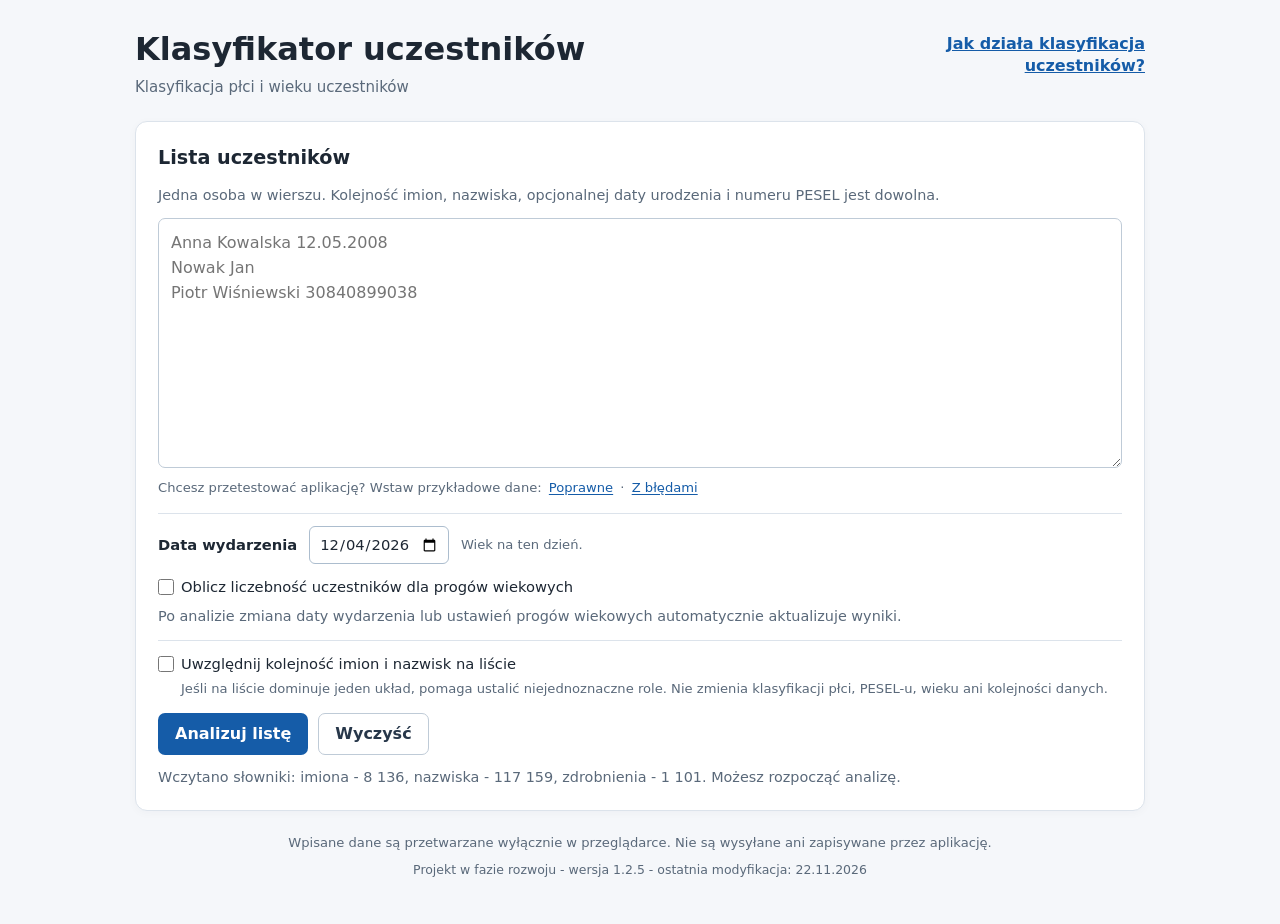
<file: index.html>
<!doctype html>
<html lang="pl">
<head>
  <meta charset="utf-8">
  <meta name="viewport" content="width=device-width, initial-scale=1">
  <meta name="color-scheme" content="light">
  <meta name="referrer" content="no-referrer">
  <title>Klasyfikator uczestników</title>
  <link rel="stylesheet" href="./style.css?v=1.2.5-ui1">
  <script src="./core/komunikaty.js?v=1.2.5" defer></script>
  <script src="./core/daty.js?v=1.2.5" defer></script>
  <script src="./core/pesel.js?v=1.2.5" defer></script>
  <script src="./core/klasyfikator.js?v=1.2.5" defer></script>
  <script src="./interfejs.js?v=1.2.5-ui1" defer></script>
</head>
<body>
  <main class="container">
    <header class="page-header">
      <div>
        <h1>Klasyfikator uczestników</h1>
        <p class="subtitle">Klasyfikacja płci i wieku uczestników</p>
      </div>
      <a class="help-link help-link-long" href="./pomoc.html">Jak działa klasyfikacja uczestników?</a>
    </header>

    <section class="panel" aria-labelledby="input-title">
      <h2 id="input-title">Lista uczestników</h2>
      <p class="hint" id="input-help">Jedna osoba w wierszu. Kolejność imion, nazwiska, opcjonalnej daty urodzenia i numeru PESEL jest dowolna.</p>
      <form id="analysis-form">
        <label class="sr-only" for="participants">Wklej listę uczestników</label>
        <textarea id="participants" rows="9" spellcheck="false" autocomplete="off"
          autocapitalize="off" aria-describedby="input-help"
          placeholder="Anna Kowalska 12.05.2008&#10;Nowak Jan&#10;Piotr Wiśniewski 30840899038"></textarea>
        <div class="sample-controls" role="group" aria-label="Przykładowe dane uczestników">
          <span>Chcesz przetestować aplikację? Wstaw przykładowe dane: </span>
          <button id="sample-valid" class="sample-link" type="button">Poprawne</button>
          <span aria-hidden="true">·</span>
          <button id="sample-errors" class="sample-link" type="button">Z błędami</button>
        </div>
        <div class="age-settings">
          <div class="date-setting">
            <label for="event-date">Data wydarzenia</label>
            <input id="event-date" type="date" min="0001-01-01" max="9999-12-31" autocomplete="off" aria-describedby="event-date-hint">
            <span id="event-date-hint" class="hint">Wiek na ten dzień.</span>
          </div>
          <label class="option-label" for="age-enabled"><input id="age-enabled" type="checkbox" autocomplete="off" aria-controls="age-options"> Oblicz liczebność uczestników dla progów wiekowych</label>
          <fieldset id="age-options" class="age-options" hidden>
            <legend class="sr-only">Wybór progów wiekowych</legend>
            <label class="option-label"><input type="radio" name="age-mode" value="tourism" checked> Użyj typowych progów dla branży turystycznej</label>
            <p id="tourism-thresholds" class="threshold-hint"></p>
            <label class="option-label"><input type="radio" name="age-mode" value="custom"> Wprowadź własne progi wiekowe</label>
            <div id="custom-options" class="field threshold-field" hidden>
              <label for="custom-thresholds" class="sr-only">Własne progi wiekowe</label>
              <input id="custom-thresholds" type="text" autocomplete="off" placeholder="np. 10, 12, 69" aria-describedby="threshold-preview">
              <p id="threshold-preview" class="threshold-hint" role="status"></p>
            </div>
          </fieldset>
          <p id="event-error" class="editor-error" role="alert" hidden></p>
          <p class="hint age-auto-hint">Po analizie zmiana daty wydarzenia lub ustawień progów wiekowych automatycznie aktualizuje wyniki.</p>
        </div>
        <div class="context-settings">
          <label class="option-label" for="list-context"><input id="list-context" type="checkbox" autocomplete="off" aria-describedby="list-context-hint"> Uwzględnij kolejność imion i nazwisk na liście</label>
          <p id="list-context-hint" class="hint">Jeśli na liście dominuje jeden układ, pomaga ustalić niejednoznaczne role. Nie zmienia klasyfikacji płci, PESEL-u, wieku ani kolejności danych.</p>
        </div>
        <div class="actions">
          <button id="analyze-button" class="button button-primary" type="submit" disabled>Analizuj listę</button>
          <button id="clear-button" class="button button-secondary" type="button">Wyczyść</button>
        </div>
      </form>
      <p id="status" class="status" role="status" aria-live="polite">Wczytywanie słowników imion, nazwisk i zdrobnień...</p>
    </section>

    <section id="results" class="panel" aria-labelledby="results-title" hidden>
      <h2 id="results-title">Wyniki analizy</h2>
      <div class="counters" role="group" aria-label="Filtruj wyniki według kategorii">
        <button class="counter" type="button" data-tab="Kobieta" aria-pressed="false">
          <span id="count-women" class="counter-number">0</span>
          <span class="counter-label">Kobiety</span>
        </button>
        <button class="counter" type="button" data-tab="Mężczyzna" aria-pressed="false">
          <span id="count-men" class="counter-number">0</span>
          <span class="counter-label">Mężczyźni</span>
        </button>
        <button class="counter" type="button" data-tab="Do weryfikacji" aria-pressed="true">
          <span id="count-review" class="counter-number">0</span>
          <span class="counter-label">Płeć do weryfikacji</span>
        </button>
      </div>
      <p id="total" class="total">Łącznie uczestników: 0</p>
      <section id="list-context-report" class="list-context-report" aria-labelledby="list-context-title" hidden>
        <h3 id="list-context-title">Kontekst kolejności listy</h3>
        <p id="list-context-status" class="context-status"></p>
        <dl id="list-context-metrics" class="context-metrics">
          <div><dt>Wiarygodne głosy</dt><dd id="context-votes"></dd></div>
          <div><dt>Zgodność układu</dt><dd id="context-agreement"></dd></div>
          <div><dt>Pokrycie</dt><dd id="context-coverage"></dd></div>
          <div><dt>Rekordy z dodatkowymi rolami</dt><dd id="context-changed"></dd></div>
        </dl>
        <p id="list-context-thresholds" class="hint"></p>
        <p class="hint context-explanation">Głosy podano w stosunku do liczby różnych porównywalnych rekordów. Zgodność dotyczy kolejności danych, nie pewności rozpoznania płci.</p>
      </section>
      <div class="result-filters">
        <button id="show-notes" class="sample-link filter-link" type="button" data-tab="uwagi" aria-pressed="false">Wpisy wymagające sprawdzenia (0)</button>
        <button id="show-unknown-age" class="sample-link filter-link" type="button" data-tab="wiek" aria-pressed="false">Nieustalony wiek (0)</button>
      </div>
      <section id="age-stats" class="age-stats" aria-labelledby="age-stats-title" hidden>
        <h3 id="age-stats-title">Statystyki wiekowe</h3>
        <p id="age-stats-date" class="hint"></p>
        <p id="age-stats-empty" class="hint" hidden>Wprowadź co najmniej jeden próg wiekowy.</p>
        <div id="age-table-wrap" class="table-wrap">
          <table class="results-table age-table">
            <thead><tr><th scope="col">Próg wiekowy</th><th scope="col">Poniżej</th><th scope="col">Co najmniej</th></tr></thead>
            <tbody id="age-stats-rows"></tbody>
          </table>
        </div>
        <p class="age-unknown-total" id="age-stats-unknown"></p>
      </section>
      <div class="result-heading">
        <h3 id="list-title">Płeć do weryfikacji</h3>
        <span id="list-count" class="list-count"></span>
      </div>
      <div id="result-list" aria-live="off"></div>
      <details id="info-notes" class="info-notes" hidden>
        <summary id="info-notes-title">Uwagi informacyjne (0)</summary>
        <p class="hint">Dodatkowe informacje o wyniku analizy. Same w sobie nie wymagają ręcznej decyzji.</p>
        <div id="info-notes-list" class="info-notes-list"></div>
        <p class="hint pesel-disclaimer">Walidacja numeru PESEL nie potwierdza jego przypisania do konkretnej osoby.</p>
      </details>
    </section>

    <footer class="footer">
      Wpisane dane są przetwarzane wyłącznie w przeglądarce. Nie są wysyłane ani zapisywane przez aplikację.
      <p class="version-info">Projekt w fazie rozwoju - wersja 1.2.5 - ostatnia modyfikacja: <time datetime="2026-11-22">22.11.2026</time></p>
    </footer>
  </main>
</body>
</html>
</file>
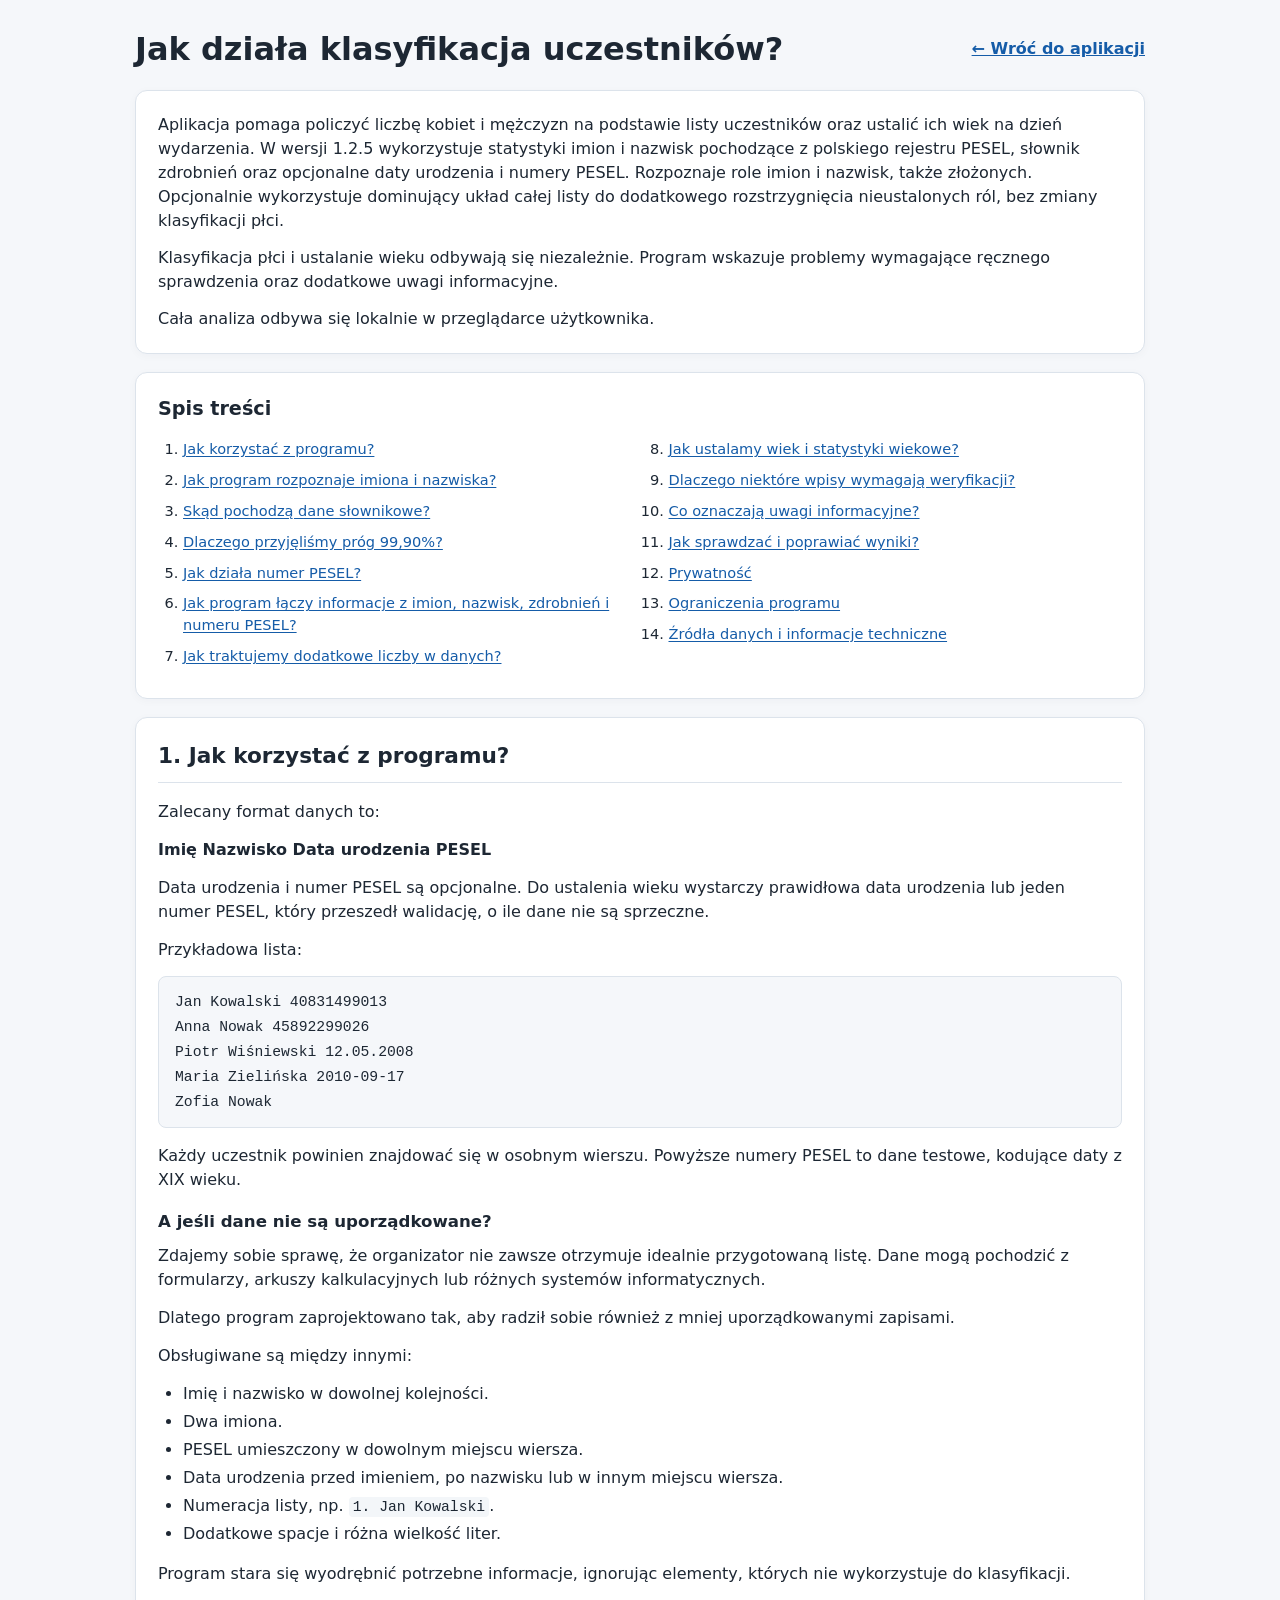
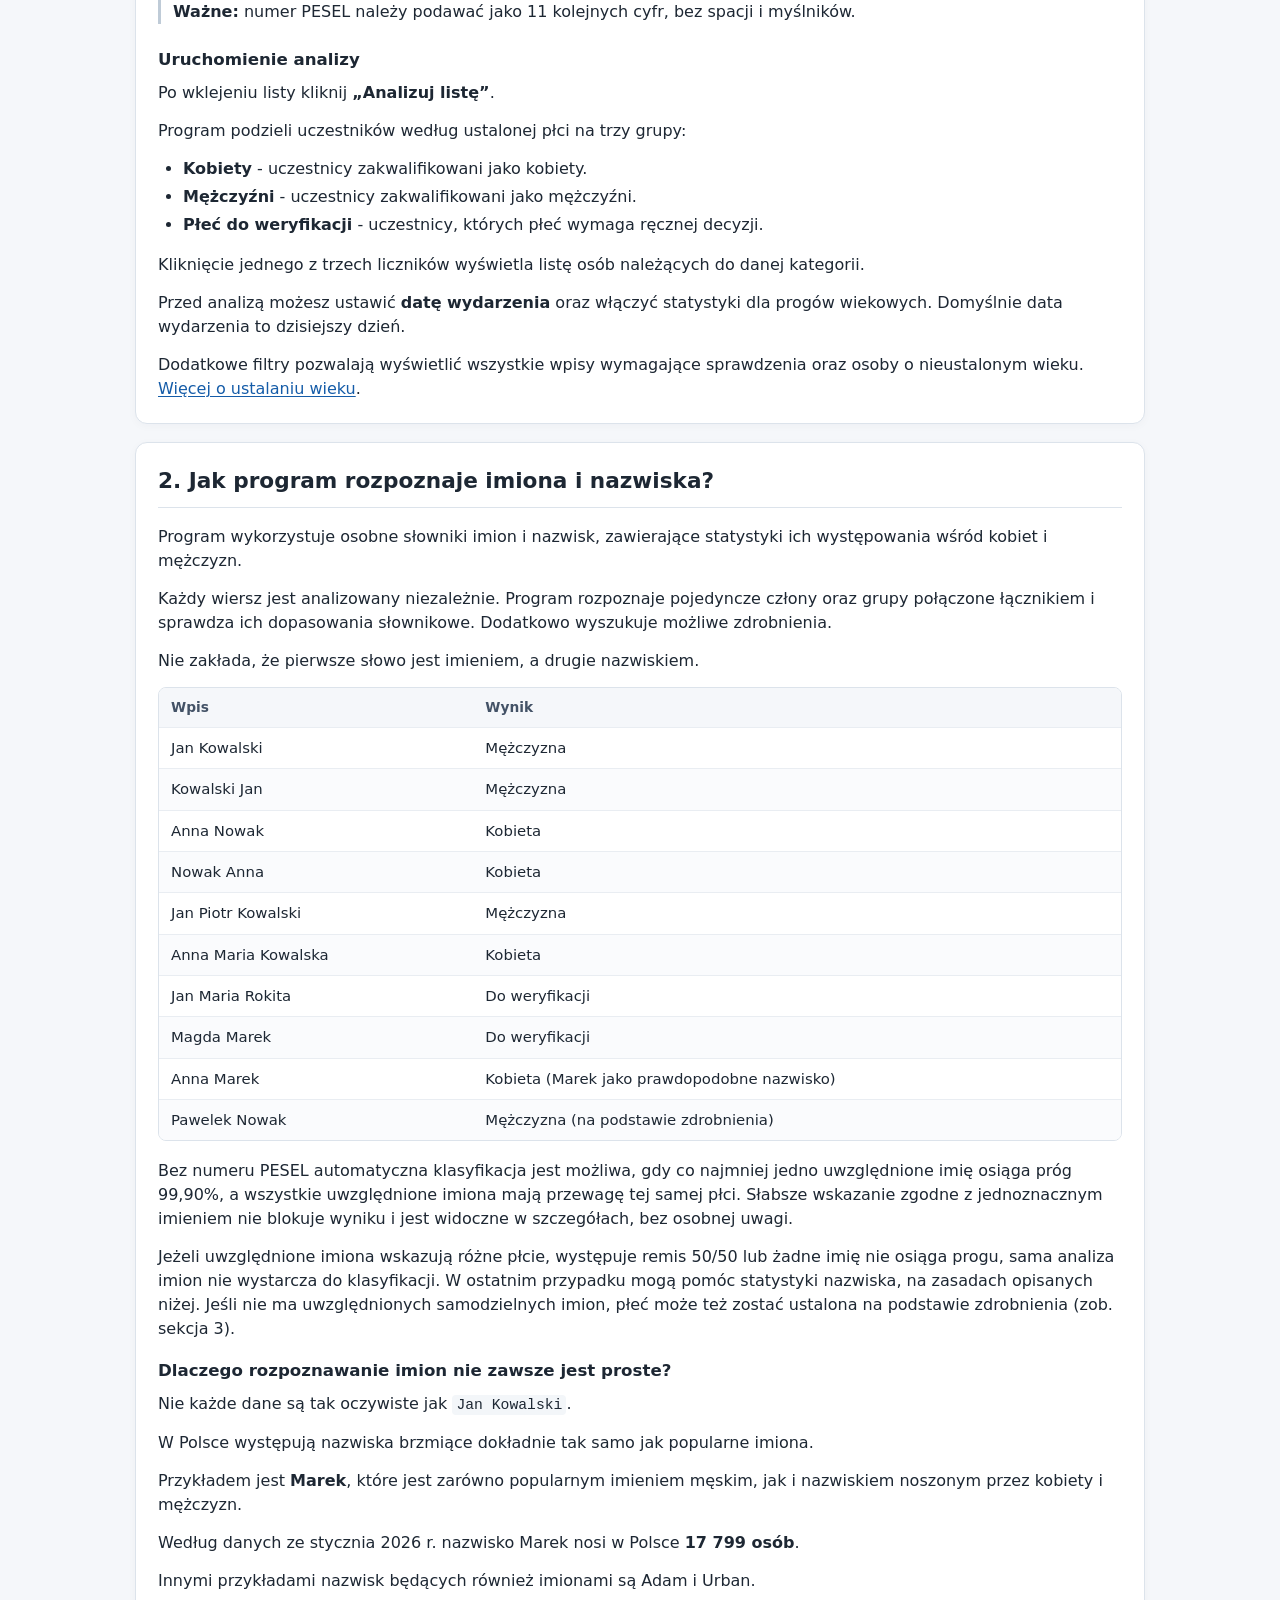
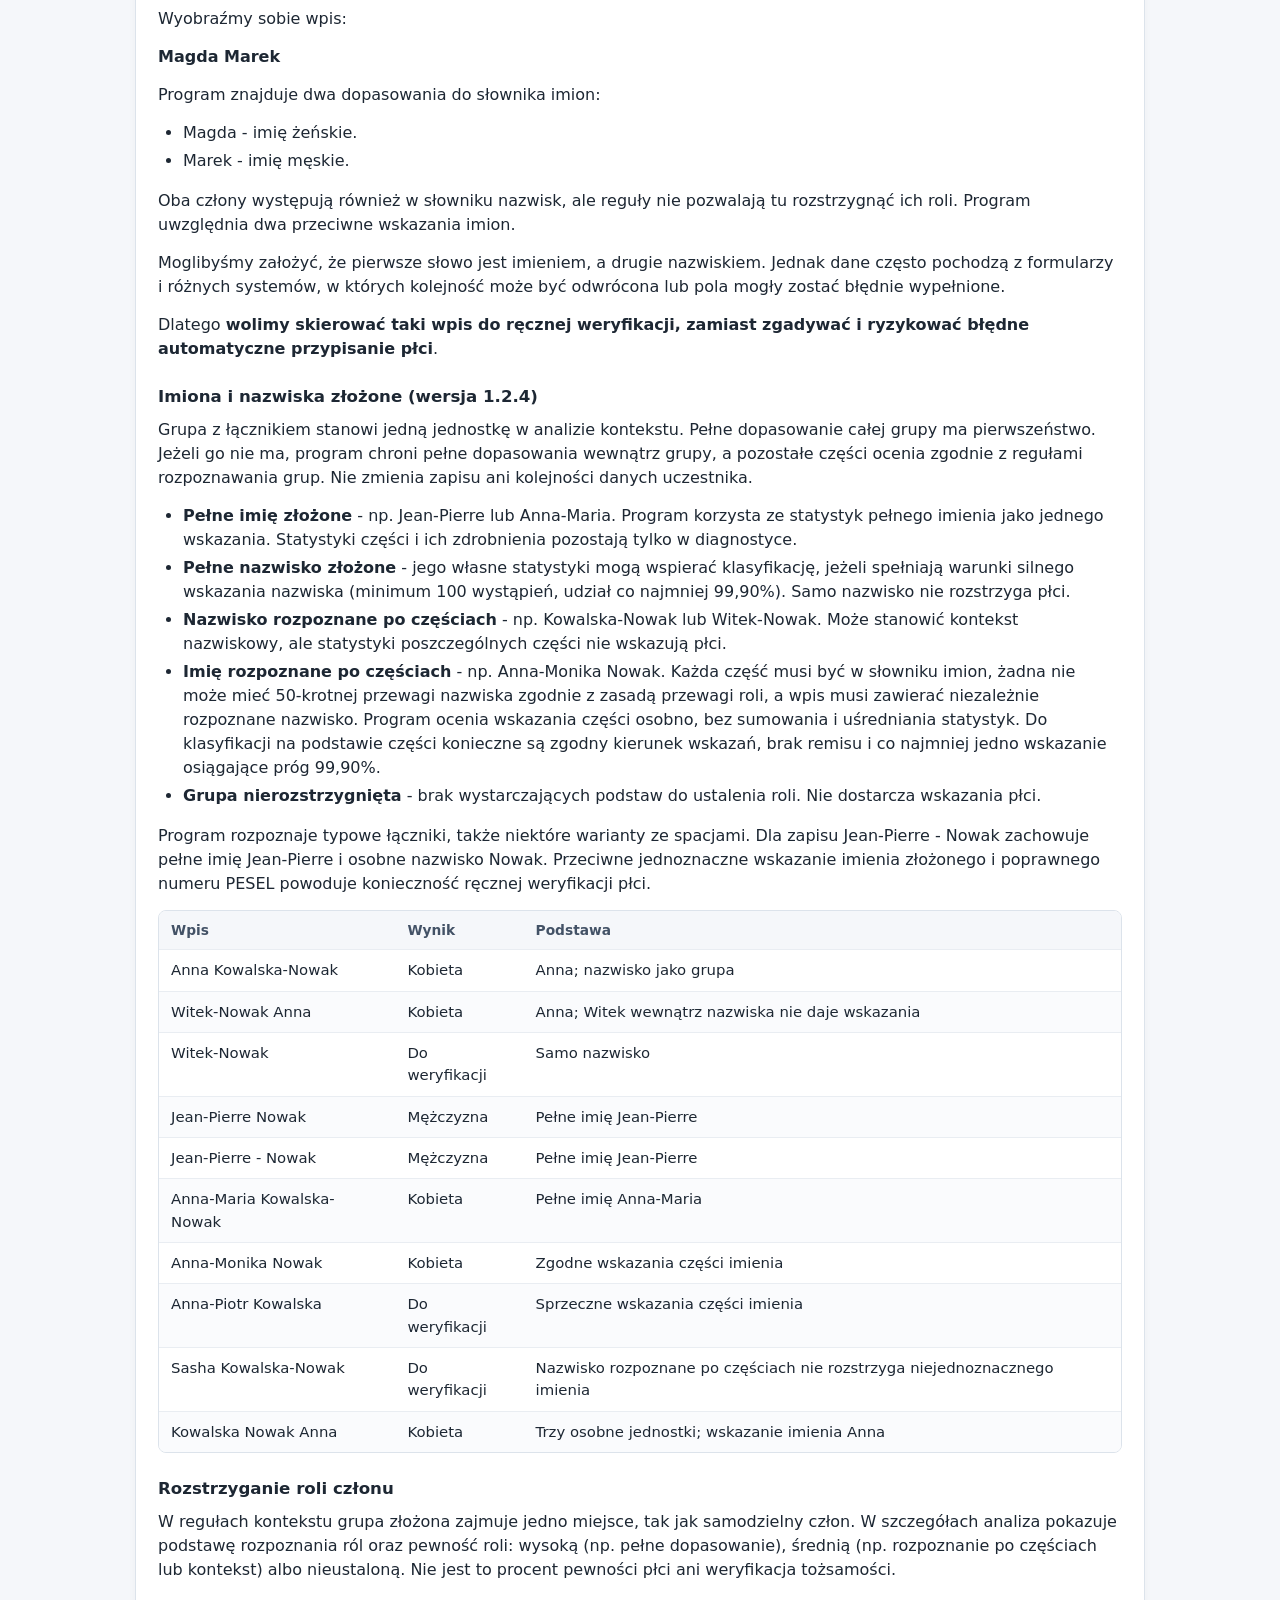
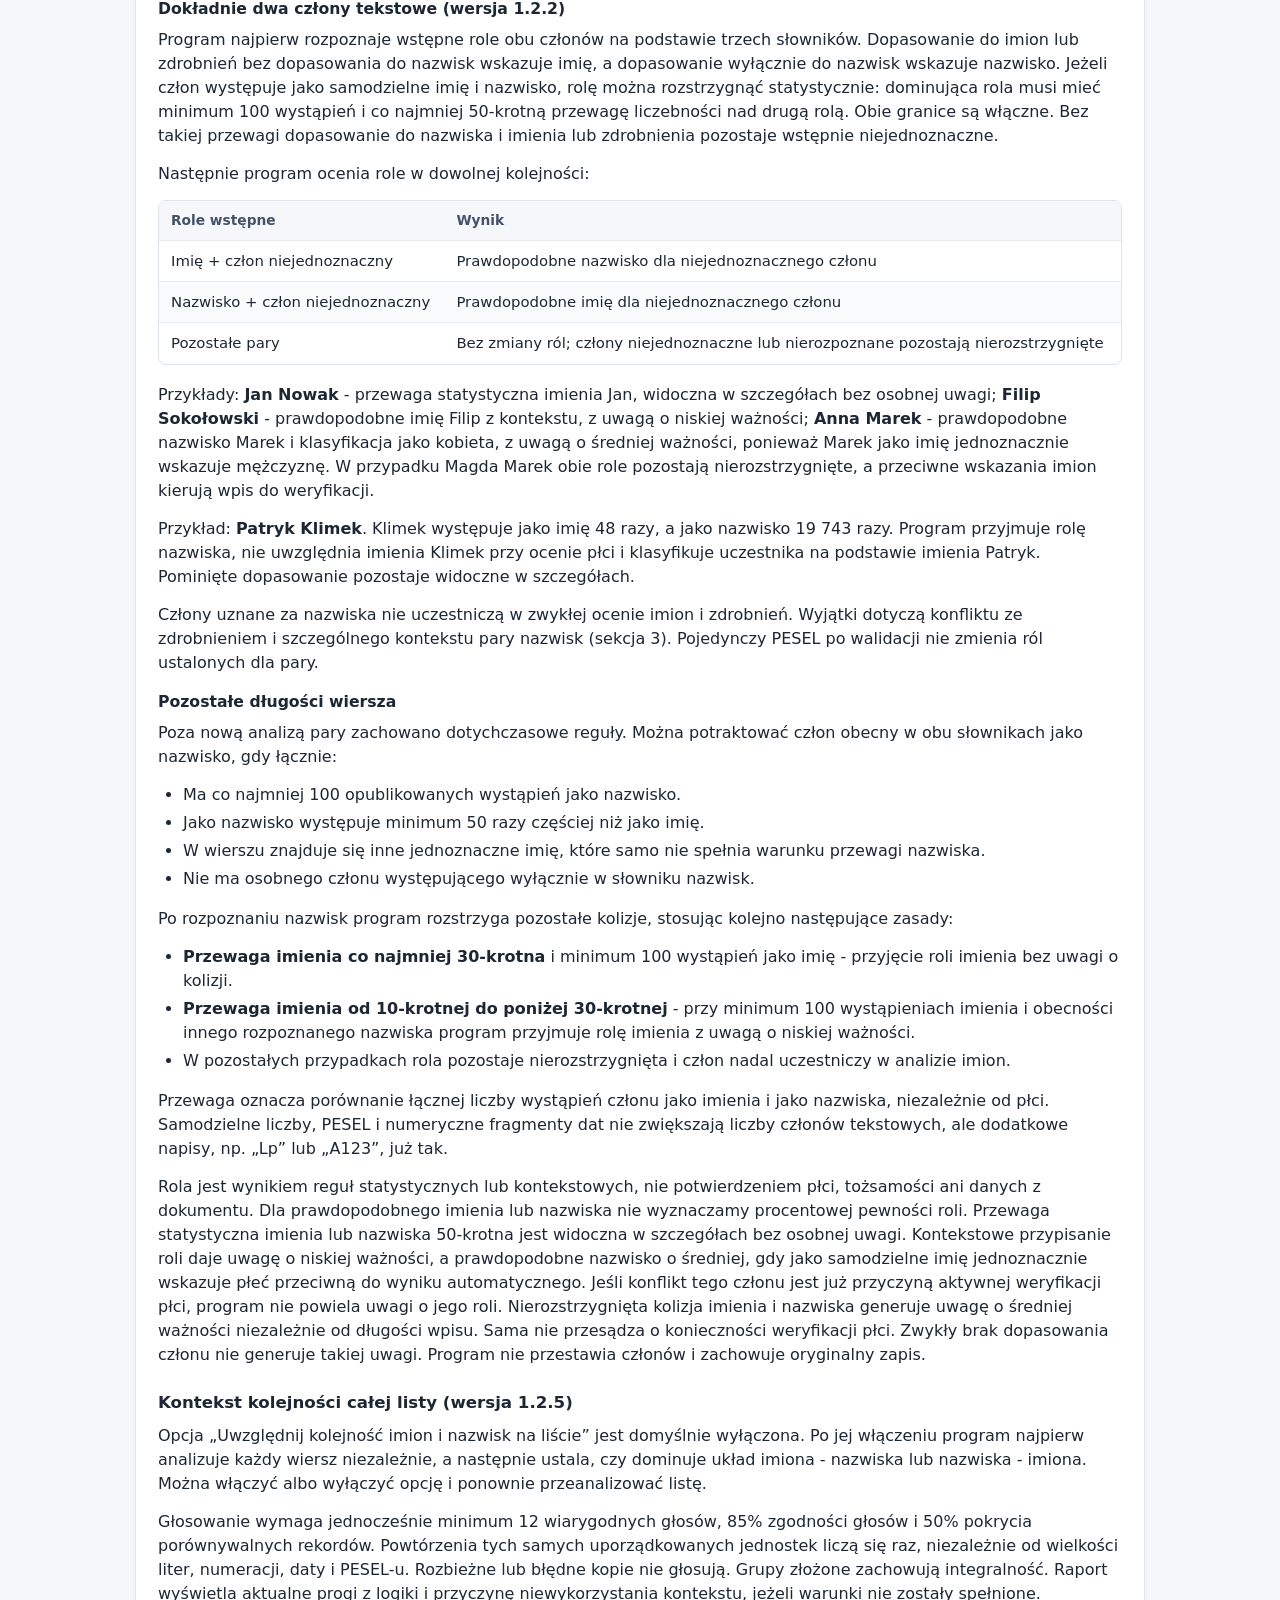
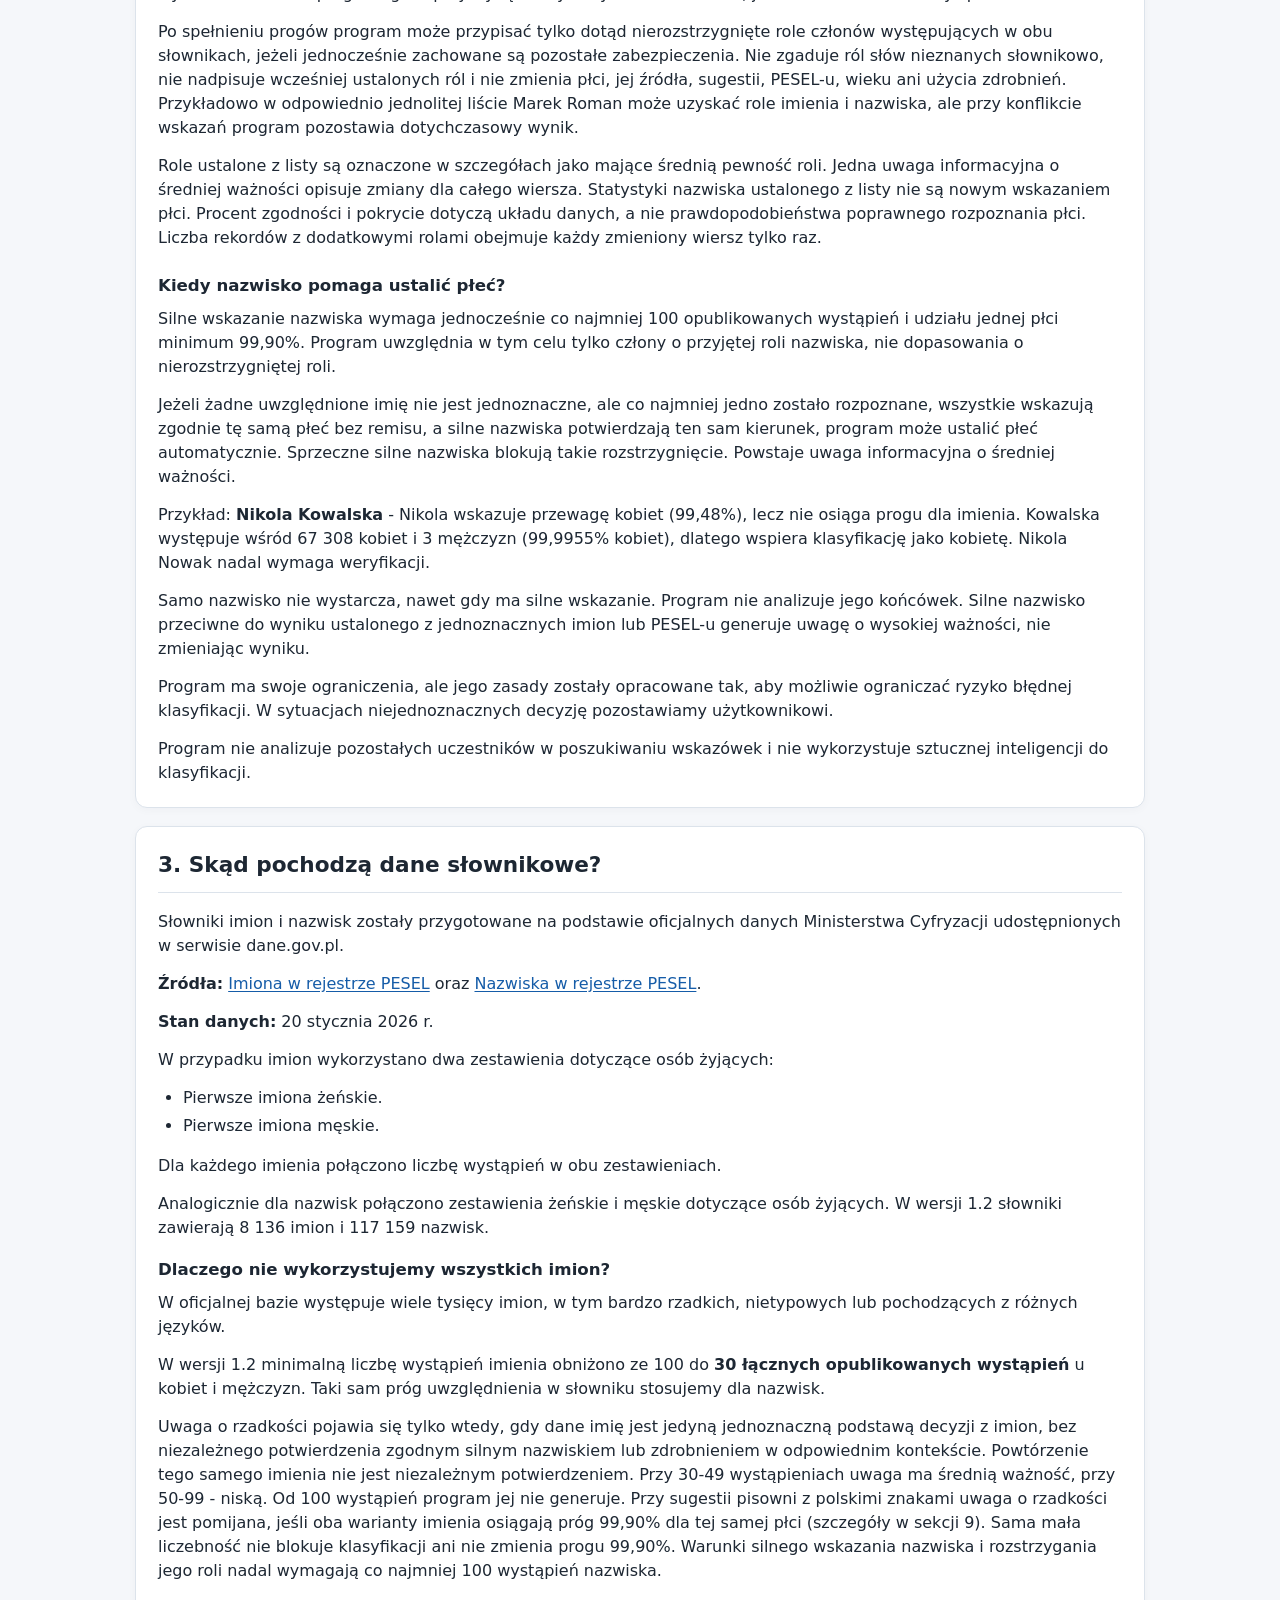
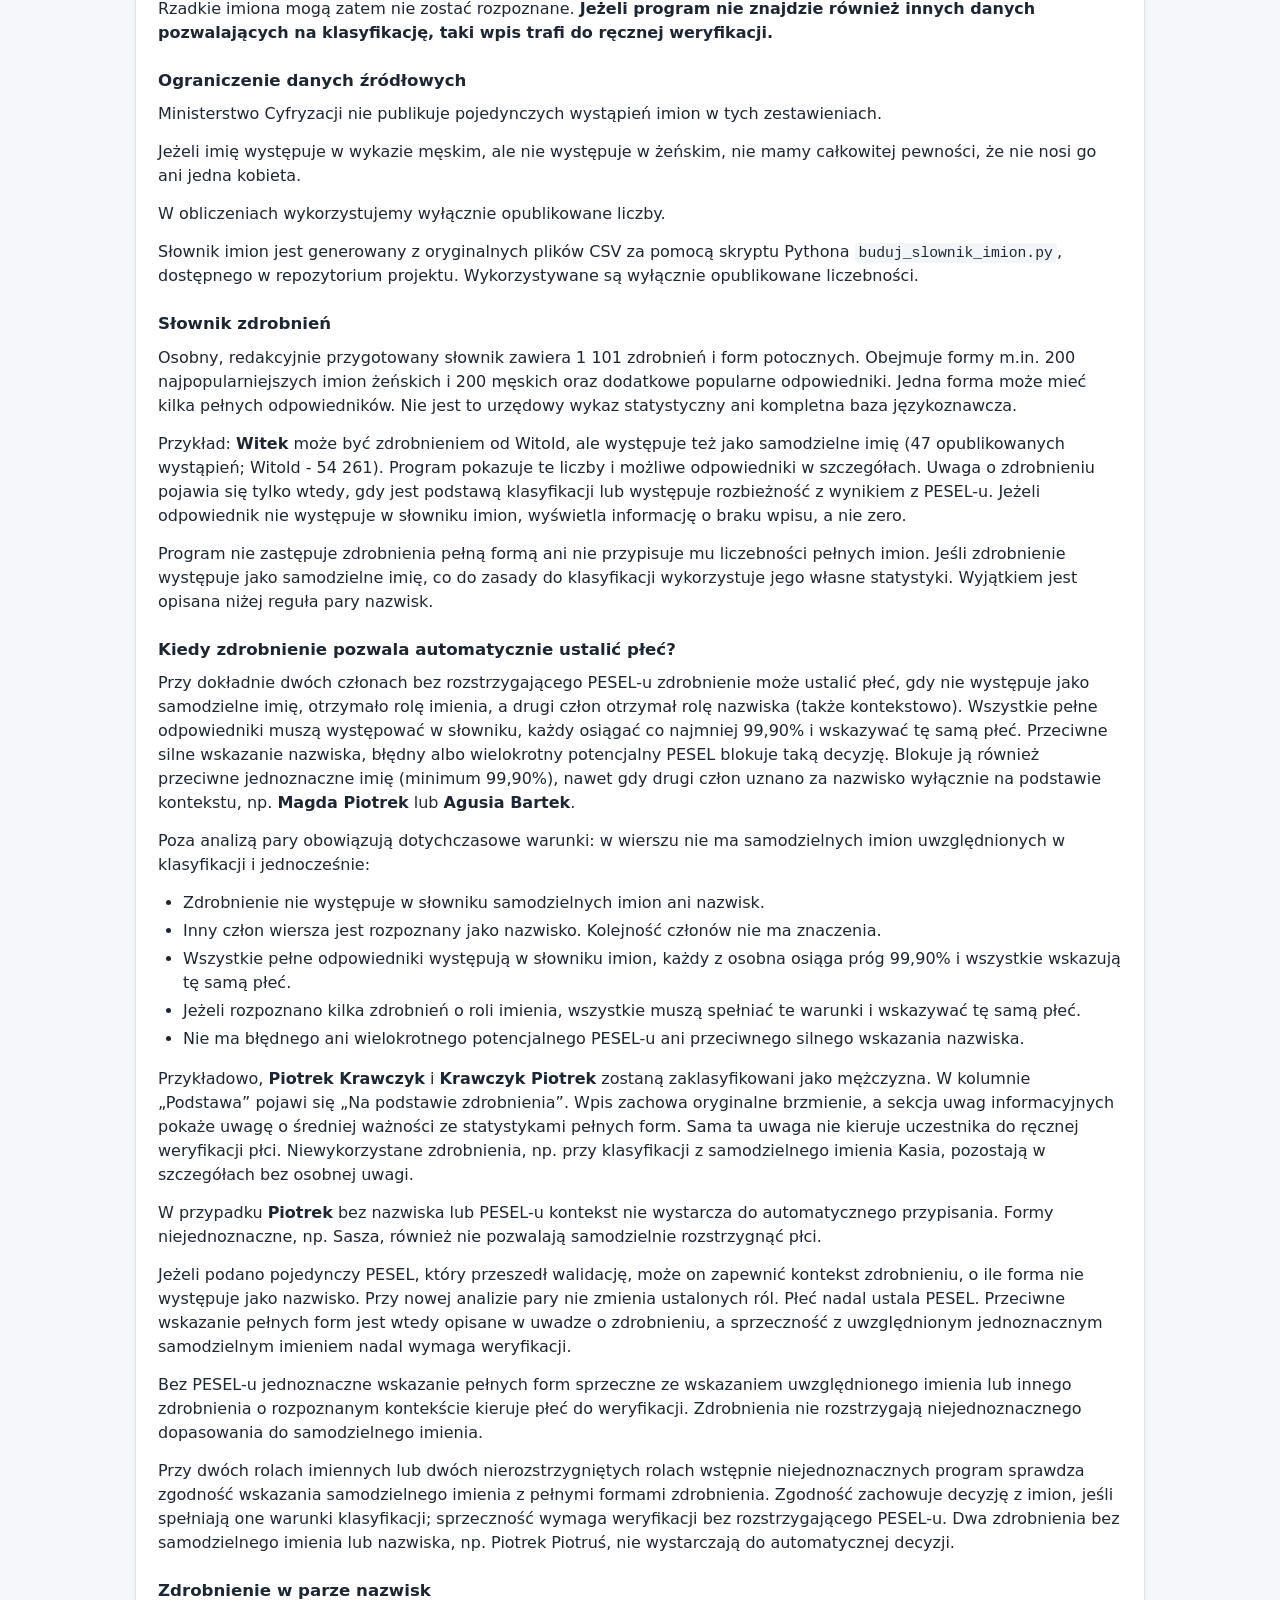
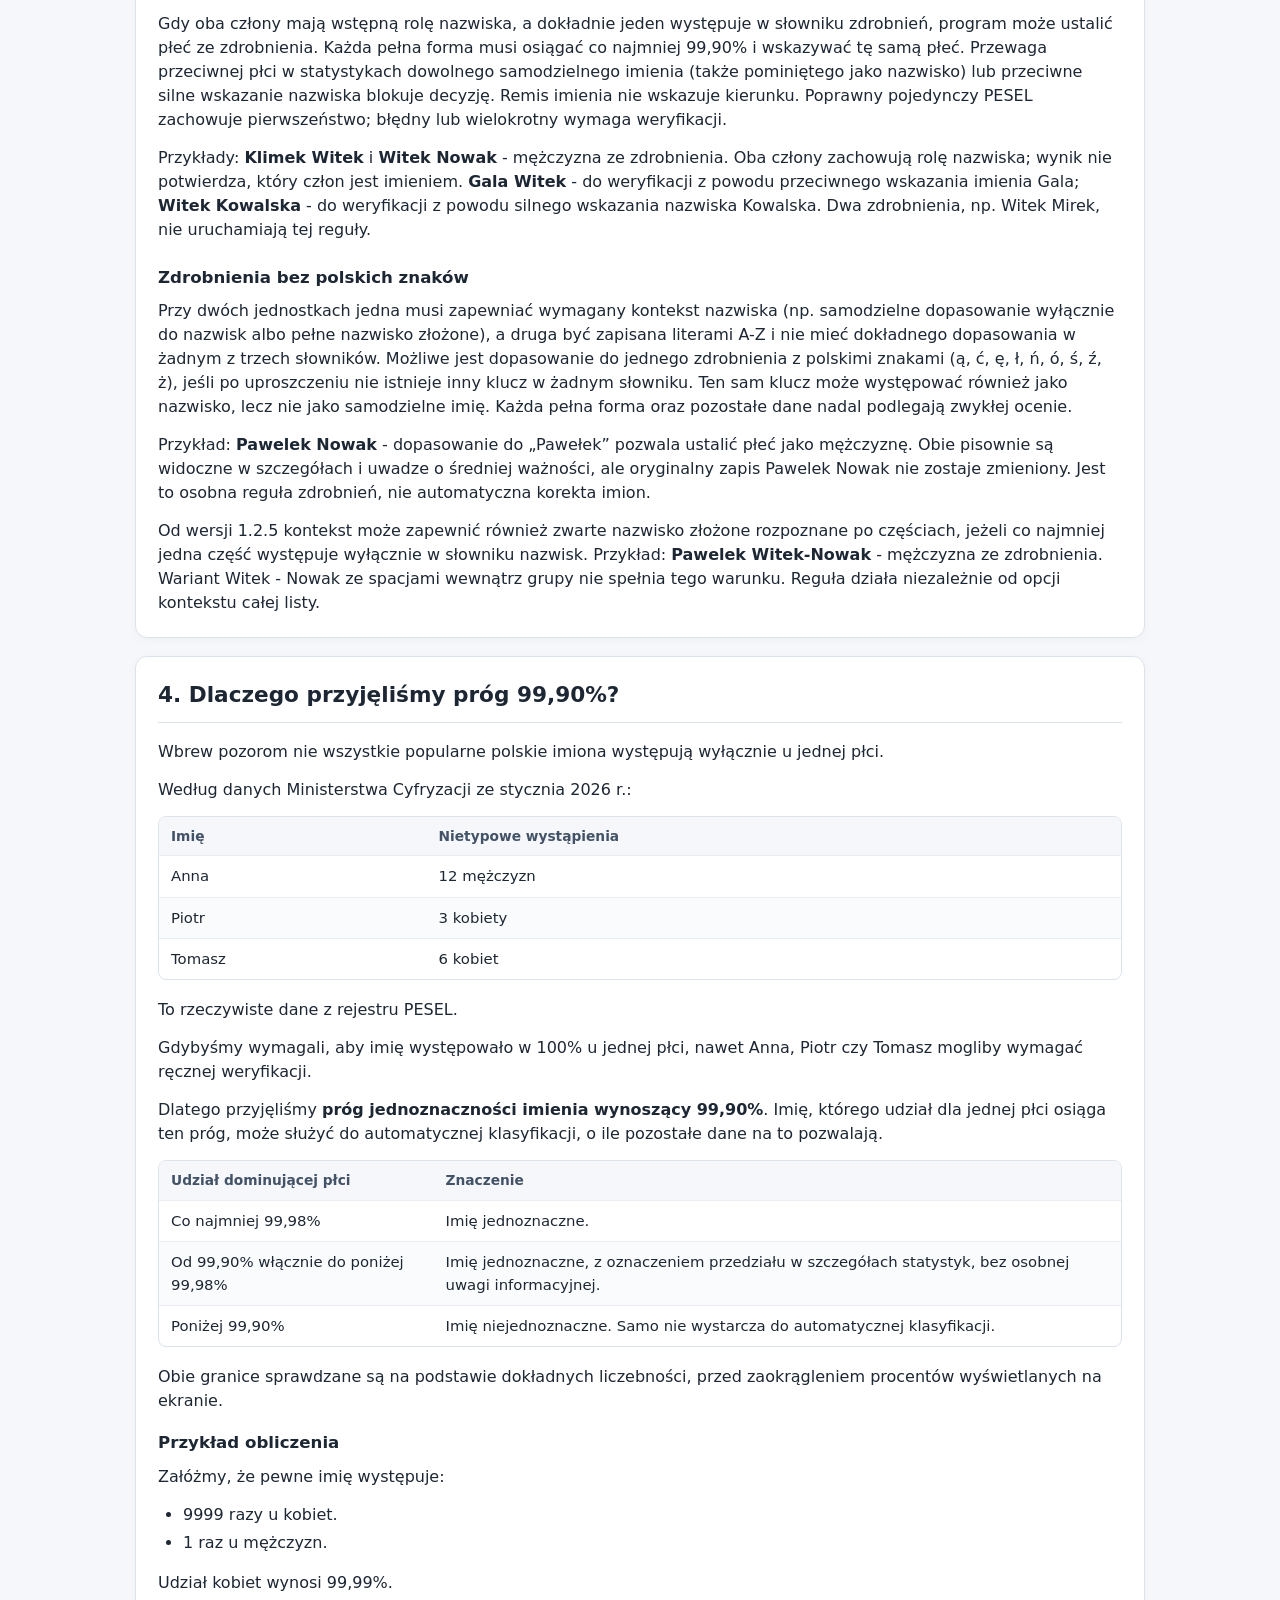
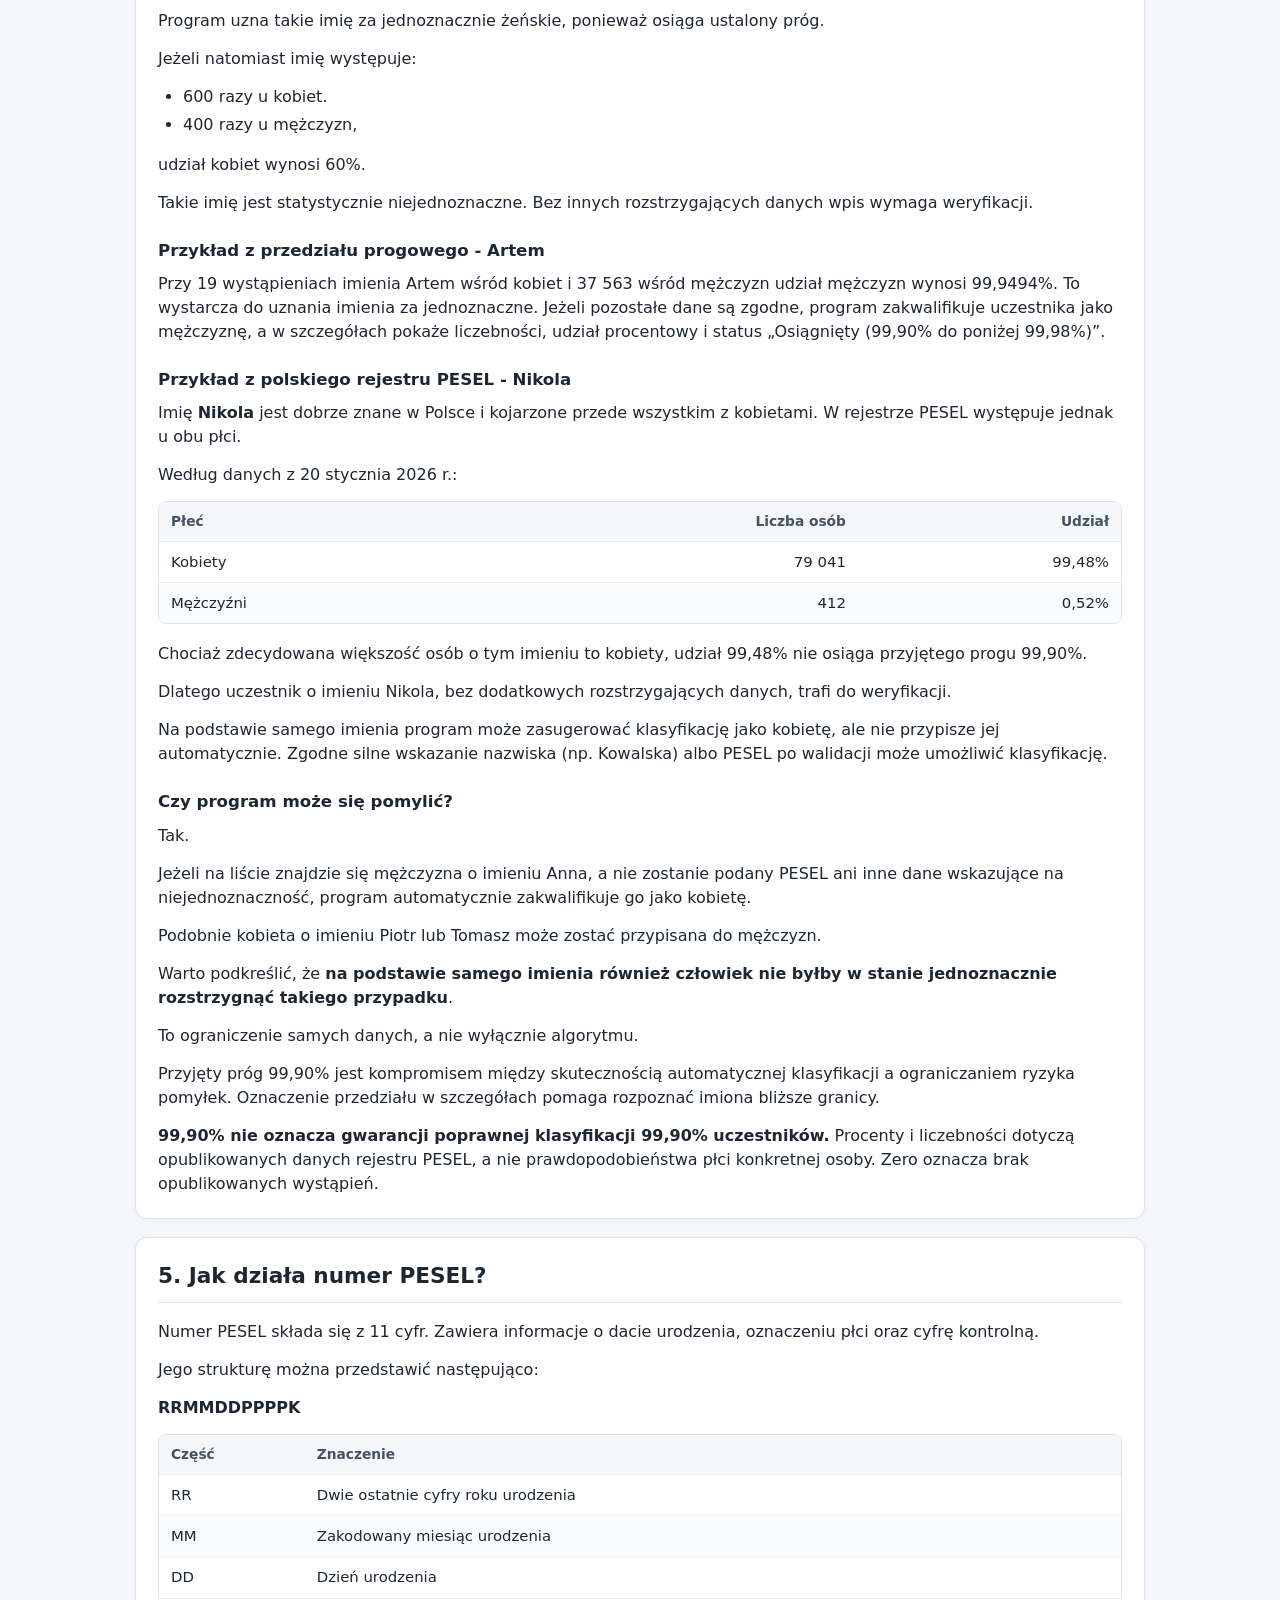
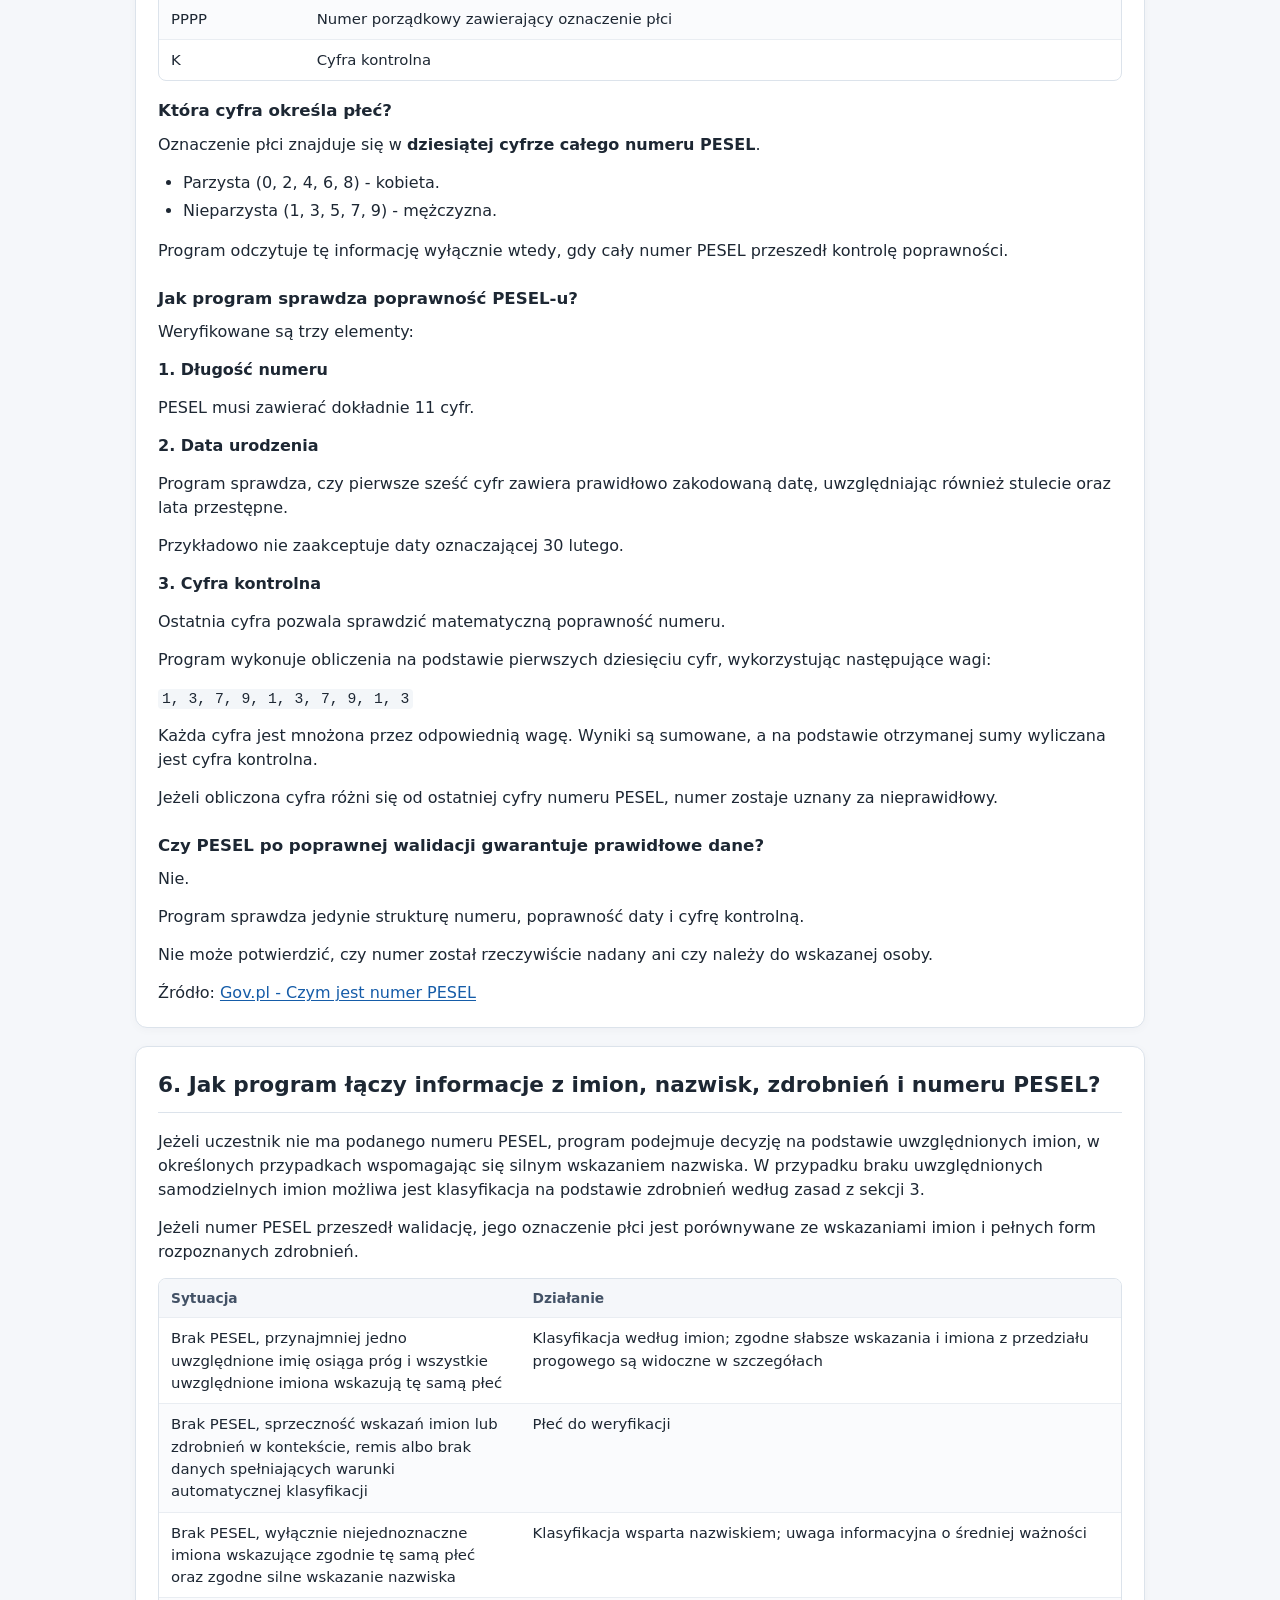
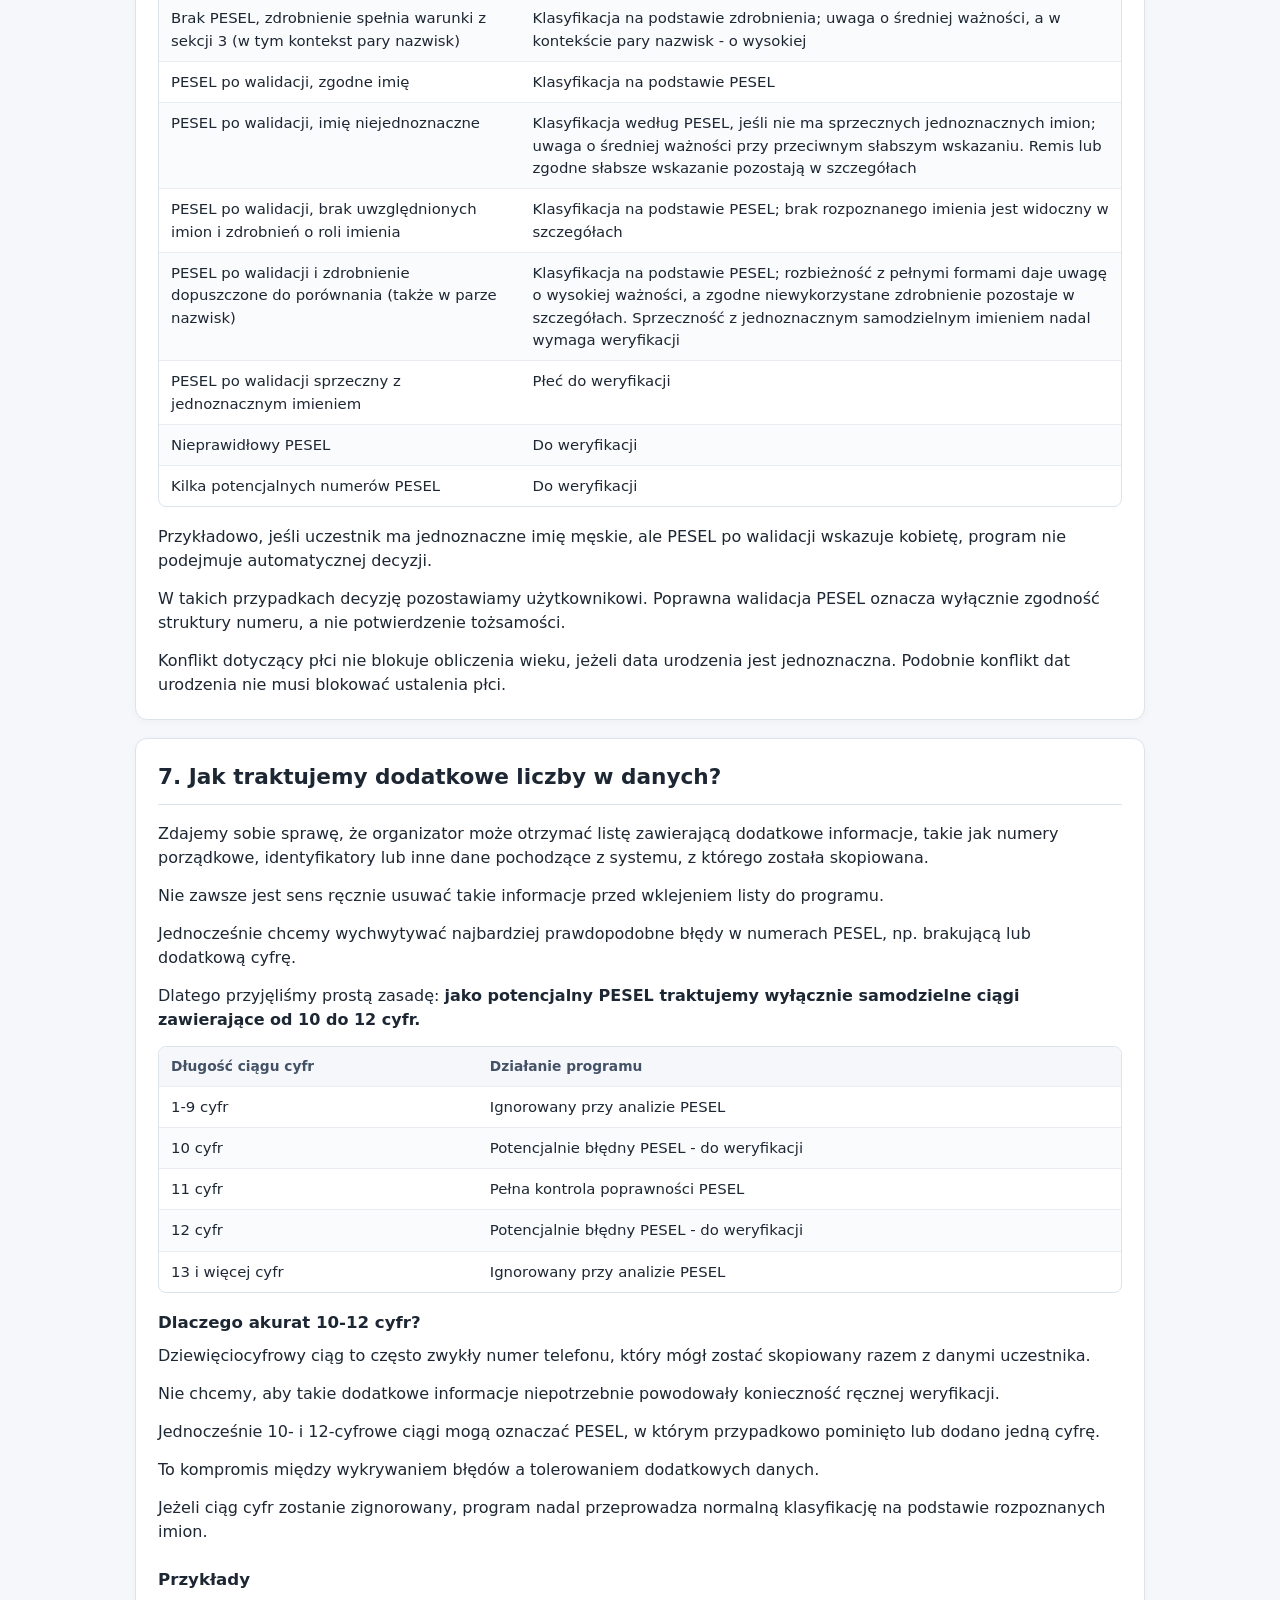
<file: pomoc.html>
<!doctype html>
<html lang="pl">
<head>
  <meta charset="utf-8">
  <meta name="viewport" content="width=device-width, initial-scale=1">
  <meta name="color-scheme" content="light">
  <meta name="referrer" content="no-referrer">
  <meta name="description" content="Jak działa klasyfikacja uczestników? Instrukcja użytkowania, rozpoznawanie imion, PESEL, daty urodzenia, statystyki wiekowe, weryfikacja wyników i prywatność.">
  <title>Jak działa klasyfikacja uczestników?</title>
  <link rel="stylesheet" href="./style.css?v=1.2.5-ui1">
</head>
<body>
  <main class="container help-page">
    <header class="page-header">
      <div><h1>Jak działa klasyfikacja uczestników?</h1></div>
      <a class="help-link" href="./index.html">← Wróć do aplikacji</a>
    </header>

    <section class="panel help-intro" aria-label="Wprowadzenie">
<p>Aplikacja pomaga policzyć liczbę kobiet i mężczyzn na podstawie listy uczestników oraz ustalić ich wiek na dzień wydarzenia. W wersji 1.2.5 wykorzystuje statystyki imion i nazwisk pochodzące z polskiego rejestru PESEL, słownik zdrobnień oraz opcjonalne daty urodzenia i numery PESEL. Rozpoznaje role imion i nazwisk, także złożonych. Opcjonalnie wykorzystuje dominujący układ całej listy do dodatkowego rozstrzygnięcia nieustalonych ról, bez zmiany klasyfikacji płci.</p>
<p>Klasyfikacja płci i ustalanie wieku odbywają się niezależnie. Program wskazuje problemy wymagające ręcznego sprawdzenia oraz dodatkowe uwagi informacyjne.</p>
<p>Cała analiza odbywa się lokalnie w przeglądarce użytkownika.</p>
    </section>

    <nav class="panel help-toc" aria-labelledby="spis-tresci">
      <h2 id="spis-tresci">Spis treści</h2>
      <ol class="help-toc-list">
        <li><a href="#sekcja-1">Jak korzystać z programu?</a></li>
        <li><a href="#sekcja-2">Jak program rozpoznaje imiona i nazwiska?</a></li>
        <li><a href="#sekcja-3">Skąd pochodzą dane słownikowe?</a></li>
        <li><a href="#sekcja-4">Dlaczego przyjęliśmy próg 99,90%?</a></li>
        <li><a href="#sekcja-5">Jak działa numer PESEL?</a></li>
        <li><a href="#sekcja-6">Jak program łączy informacje z imion, nazwisk, zdrobnień i numeru PESEL?</a></li>
        <li><a href="#sekcja-7">Jak traktujemy dodatkowe liczby w danych?</a></li>
        <li><a href="#sekcja-wiek">Jak ustalamy wiek i statystyki wiekowe?</a></li>
        <li><a href="#sekcja-8">Dlaczego niektóre wpisy wymagają weryfikacji?</a></li>
        <li><a href="#sekcja-uwagi">Co oznaczają uwagi informacyjne?</a></li>
        <li><a href="#sekcja-9">Jak sprawdzać i poprawiać wyniki?</a></li>
        <li><a href="#sekcja-10">Prywatność</a></li>
        <li><a href="#sekcja-11">Ograniczenia programu</a></li>
        <li><a href="#sekcja-12">Źródła danych i informacje techniczne</a></li>
      </ol>
    </nav>

    <section class="panel help-section" id="sekcja-1" aria-labelledby="naglowek-1">
<h2 id="naglowek-1">1. Jak korzystać z programu?</h2>
<p>Zalecany format danych to:</p>
<p><strong>Imię Nazwisko Data urodzenia PESEL</strong></p>
<p>Data urodzenia i numer PESEL są opcjonalne. Do ustalenia wieku wystarczy prawidłowa data urodzenia lub jeden numer PESEL, który przeszedł walidację, o ile dane nie są sprzeczne.</p>
<p>Przykładowa lista:</p>
<pre><code class="language-text">Jan Kowalski 40831499013
Anna Nowak 45892299026
Piotr Wiśniewski 12.05.2008
Maria Zielińska 2010-09-17
Zofia Nowak
</code></pre>
<p>Każdy uczestnik powinien znajdować się w osobnym wierszu. Powyższe numery PESEL to dane testowe, kodujące daty z XIX wieku.</p>
<h3 id="a-jesli-dane-nie-sa-uporzadkowane">A jeśli dane nie są uporządkowane?</h3>
<p>Zdajemy sobie sprawę, że organizator nie zawsze otrzymuje idealnie przygotowaną listę. Dane mogą pochodzić z formularzy, arkuszy kalkulacyjnych lub różnych systemów informatycznych.</p>
<p>Dlatego program zaprojektowano tak, aby radził sobie również z mniej uporządkowanymi zapisami.</p>
<p>Obsługiwane są między innymi:</p>
<ul>
<li>Imię i nazwisko w dowolnej kolejności.</li>
<li>Dwa imiona.</li>
<li>PESEL umieszczony w dowolnym miejscu wiersza.</li>
<li>Data urodzenia przed imieniem, po nazwisku lub w innym miejscu wiersza.</li>
<li>Numeracja listy, np. <code>1. Jan Kowalski</code>.</li>
<li>Dodatkowe spacje i różna wielkość liter.</li>
</ul>
<p>Program stara się wyodrębnić potrzebne informacje, ignorując elementy, których nie wykorzystuje do klasyfikacji.</p>
<p class="help-note"><strong>Ważne:</strong> numer PESEL należy podawać jako 11 kolejnych cyfr, bez spacji i myślników.</p>
<h3 id="uruchomienie-analizy">Uruchomienie analizy</h3>
<p>Po wklejeniu listy kliknij <strong>„Analizuj listę”</strong>.</p>
<p>Program podzieli uczestników według ustalonej płci na trzy grupy:</p>
<ul>
<li><strong>Kobiety</strong> - uczestnicy zakwalifikowani jako kobiety.</li>
<li><strong>Mężczyźni</strong> - uczestnicy zakwalifikowani jako mężczyźni.</li>
<li><strong>Płeć do weryfikacji</strong> - uczestnicy, których płeć wymaga ręcznej decyzji.</li>
</ul>
<p>Kliknięcie jednego z trzech liczników wyświetla listę osób należących do danej kategorii.</p>
<p>Przed analizą możesz ustawić <strong>datę wydarzenia</strong> oraz włączyć statystyki dla progów wiekowych. Domyślnie data wydarzenia to dzisiejszy dzień.</p>
<p>Dodatkowe filtry pozwalają wyświetlić wszystkie wpisy wymagające sprawdzenia oraz osoby o nieustalonym wieku. <a href="#sekcja-wiek">Więcej o ustalaniu wieku</a>.</p>
    </section>

    <section class="panel help-section" id="sekcja-2" aria-labelledby="naglowek-2">
<h2 id="naglowek-2">2. Jak program rozpoznaje imiona i nazwiska?</h2>
<p>Program wykorzystuje osobne słowniki imion i nazwisk, zawierające statystyki ich występowania wśród kobiet i mężczyzn.</p>
<p>Każdy wiersz jest analizowany niezależnie. Program rozpoznaje pojedyncze człony oraz grupy połączone łącznikiem i sprawdza ich dopasowania słownikowe. Dodatkowo wyszukuje możliwe zdrobnienia.</p>
<p>Nie zakłada, że pierwsze słowo jest imieniem, a drugie nazwiskiem.</p>
<div aria-label="Tabela danych" class="help-table-wrap" role="region" tabindex="0"><table>
<thead>
<tr>
<th scope="col">Wpis</th>
<th scope="col">Wynik</th>
</tr>
</thead>
<tbody>
<tr>
<td>Jan Kowalski</td>
<td>Mężczyzna</td>
</tr>
<tr>
<td>Kowalski Jan</td>
<td>Mężczyzna</td>
</tr>
<tr>
<td>Anna Nowak</td>
<td>Kobieta</td>
</tr>
<tr>
<td>Nowak Anna</td>
<td>Kobieta</td>
</tr>
<tr>
<td>Jan Piotr Kowalski</td>
<td>Mężczyzna</td>
</tr>
<tr>
<td>Anna Maria Kowalska</td>
<td>Kobieta</td>
</tr>
<tr>
<td>Jan Maria Rokita</td>
<td>Do weryfikacji</td>
</tr>
<tr>
<td>Magda Marek</td>
<td>Do weryfikacji</td>
</tr>
<tr><td>Anna Marek</td><td>Kobieta (Marek jako prawdopodobne nazwisko)</td></tr>
<tr><td>Pawelek Nowak</td><td>Mężczyzna (na podstawie zdrobnienia)</td></tr>
</tbody>
</table></div>
<p>Bez numeru PESEL automatyczna klasyfikacja jest możliwa, gdy co najmniej jedno uwzględnione imię osiąga próg 99,90%, a wszystkie uwzględnione imiona mają przewagę tej samej płci. Słabsze wskazanie zgodne z jednoznacznym imieniem nie blokuje wyniku i jest widoczne w szczegółach, bez osobnej uwagi.</p>
<p>Jeżeli uwzględnione imiona wskazują różne płcie, występuje remis 50/50 lub żadne imię nie osiąga progu, sama analiza imion nie wystarcza do klasyfikacji. W ostatnim przypadku mogą pomóc statystyki nazwiska, na zasadach opisanych niżej. Jeśli nie ma uwzględnionych samodzielnych imion, płeć może też zostać ustalona na podstawie zdrobnienia (zob. sekcja 3).</p>
<h3 id="dlaczego-rozpoznawanie-imion-nie-zawsze-jest-proste">Dlaczego rozpoznawanie imion nie zawsze jest proste?</h3>
<p>Nie każde dane są tak oczywiste jak <code>Jan Kowalski</code>.</p>
<p>W Polsce występują nazwiska brzmiące dokładnie tak samo jak popularne imiona.</p>
<p>Przykładem jest <strong>Marek</strong>, które jest zarówno popularnym imieniem męskim, jak i nazwiskiem noszonym przez kobiety i mężczyzn.</p>
<p>Według danych ze stycznia 2026 r. nazwisko Marek nosi w Polsce <strong>17 799 osób</strong>.</p>
<p>Innymi przykładami nazwisk będących również imionami są Adam i Urban.</p>
<p>Wyobraźmy sobie wpis:</p>
<p><strong>Magda Marek</strong></p>
<p>Program znajduje dwa dopasowania do słownika imion:</p>
<ul>
<li>Magda - imię żeńskie.</li>
<li>Marek - imię męskie.</li>
</ul>
<p>Oba człony występują również w słowniku nazwisk, ale reguły nie pozwalają tu rozstrzygnąć ich roli. Program uwzględnia dwa przeciwne wskazania imion.</p>
<p>Moglibyśmy założyć, że pierwsze słowo jest imieniem, a drugie nazwiskiem. Jednak dane często pochodzą z formularzy i różnych systemów, w których kolejność może być odwrócona lub pola mogły zostać błędnie wypełnione.</p>
<p>Dlatego <strong>wolimy skierować taki wpis do ręcznej weryfikacji, zamiast zgadywać i ryzykować błędne automatyczne przypisanie płci</strong>.</p>
<h3>Imiona i nazwiska złożone (wersja 1.2.4)</h3>
<p>Grupa z łącznikiem stanowi jedną jednostkę w analizie kontekstu. Pełne dopasowanie całej grupy ma pierwszeństwo. Jeżeli go nie ma, program chroni pełne dopasowania wewnątrz grupy, a pozostałe części ocenia zgodnie z regułami rozpoznawania grup. Nie zmienia zapisu ani kolejności danych uczestnika.</p>
<ul>
<li><strong>Pełne imię złożone</strong> - np. Jean-Pierre lub Anna-Maria. Program korzysta ze statystyk pełnego imienia jako jednego wskazania. Statystyki części i ich zdrobnienia pozostają tylko w diagnostyce.</li>
<li><strong>Pełne nazwisko złożone</strong> - jego własne statystyki mogą wspierać klasyfikację, jeżeli spełniają warunki silnego wskazania nazwiska (minimum 100 wystąpień, udział co najmniej 99,90%). Samo nazwisko nie rozstrzyga płci.</li>
<li><strong>Nazwisko rozpoznane po częściach</strong> - np. Kowalska-Nowak lub Witek-Nowak. Może stanowić kontekst nazwiskowy, ale statystyki poszczególnych części nie wskazują płci.</li>
<li><strong>Imię rozpoznane po częściach</strong> - np. Anna-Monika Nowak. Każda część musi być w słowniku imion, żadna nie może mieć 50-krotnej przewagi nazwiska zgodnie z zasadą przewagi roli, a wpis musi zawierać niezależnie rozpoznane nazwisko. Program ocenia wskazania części osobno, bez sumowania i uśredniania statystyk. Do klasyfikacji na podstawie części konieczne są zgodny kierunek wskazań, brak remisu i co najmniej jedno wskazanie osiągające próg 99,90%.</li>
<li><strong>Grupa nierozstrzygnięta</strong> - brak wystarczających podstaw do ustalenia roli. Nie dostarcza wskazania płci.</li>
</ul>
<p>Program rozpoznaje typowe łączniki, także niektóre warianty ze spacjami. Dla zapisu Jean-Pierre - Nowak zachowuje pełne imię Jean-Pierre i osobne nazwisko Nowak. Przeciwne jednoznaczne wskazanie imienia złożonego i poprawnego numeru PESEL powoduje konieczność ręcznej weryfikacji płci.</p>
<div aria-label="Przykłady grup złożonych" class="help-table-wrap" role="region" tabindex="0"><table>
<thead><tr><th scope="col">Wpis</th><th scope="col">Wynik</th><th scope="col">Podstawa</th></tr></thead>
<tbody>
<tr><td>Anna Kowalska-Nowak</td><td>Kobieta</td><td>Anna; nazwisko jako grupa</td></tr>
<tr><td>Witek-Nowak Anna</td><td>Kobieta</td><td>Anna; Witek wewnątrz nazwiska nie daje wskazania</td></tr>
<tr><td>Witek-Nowak</td><td>Do weryfikacji</td><td>Samo nazwisko</td></tr>
<tr><td>Jean-Pierre Nowak</td><td>Mężczyzna</td><td>Pełne imię Jean-Pierre</td></tr>
<tr><td>Jean-Pierre - Nowak</td><td>Mężczyzna</td><td>Pełne imię Jean-Pierre</td></tr>
<tr><td>Anna-Maria Kowalska-Nowak</td><td>Kobieta</td><td>Pełne imię Anna-Maria</td></tr>
<tr><td>Anna-Monika Nowak</td><td>Kobieta</td><td>Zgodne wskazania części imienia</td></tr>
<tr><td>Anna-Piotr Kowalska</td><td>Do weryfikacji</td><td>Sprzeczne wskazania części imienia</td></tr>
<tr><td>Sasha Kowalska-Nowak</td><td>Do weryfikacji</td><td>Nazwisko rozpoznane po częściach nie rozstrzyga niejednoznacznego imienia</td></tr>
<tr><td>Kowalska Nowak Anna</td><td>Kobieta</td><td>Trzy osobne jednostki; wskazanie imienia Anna</td></tr>
</tbody></table></div>
<h3>Rozstrzyganie roli członu</h3>
<p>W regułach kontekstu grupa złożona zajmuje jedno miejsce, tak jak samodzielny człon. W szczegółach analiza pokazuje podstawę rozpoznania ról oraz pewność roli: wysoką (np. pełne dopasowanie), średnią (np. rozpoznanie po częściach lub kontekst) albo nieustaloną. Nie jest to procent pewności płci ani weryfikacja tożsamości.</p>
<h4>Dokładnie dwa człony tekstowe (wersja 1.2.2)</h4>
<p>Program najpierw rozpoznaje wstępne role obu członów na podstawie trzech słowników. Dopasowanie do imion lub zdrobnień bez dopasowania do nazwisk wskazuje imię, a dopasowanie wyłącznie do nazwisk wskazuje nazwisko. Jeżeli człon występuje jako samodzielne imię i nazwisko, rolę można rozstrzygnąć statystycznie: dominująca rola musi mieć minimum 100 wystąpień i co najmniej 50-krotną przewagę liczebności nad drugą rolą. Obie granice są włączne. Bez takiej przewagi dopasowanie do nazwiska i imienia lub zdrobnienia pozostaje wstępnie niejednoznaczne.</p>
<p>Następnie program ocenia role w dowolnej kolejności:</p>
<div aria-label="Rozstrzyganie ról dwóch członów" class="help-table-wrap" role="region" tabindex="0"><table>
<thead><tr><th scope="col">Role wstępne</th><th scope="col">Wynik</th></tr></thead>
<tbody>
<tr><td>Imię + człon niejednoznaczny</td><td>Prawdopodobne nazwisko dla niejednoznacznego członu</td></tr>
<tr><td>Nazwisko + człon niejednoznaczny</td><td>Prawdopodobne imię dla niejednoznacznego członu</td></tr>
<tr><td>Pozostałe pary</td><td>Bez zmiany ról; człony niejednoznaczne lub nierozpoznane pozostają nierozstrzygnięte</td></tr>
</tbody></table></div>
<p>Przykłady: <strong>Jan Nowak</strong> - przewaga statystyczna imienia Jan, widoczna w szczegółach bez osobnej uwagi; <strong>Filip Sokołowski</strong> - prawdopodobne imię Filip z kontekstu, z uwagą o niskiej ważności; <strong>Anna Marek</strong> - prawdopodobne nazwisko Marek i klasyfikacja jako kobieta, z uwagą o średniej ważności, ponieważ Marek jako imię jednoznacznie wskazuje mężczyznę. W przypadku Magda Marek obie role pozostają nierozstrzygnięte, a przeciwne wskazania imion kierują wpis do weryfikacji.</p>
<p>Przykład: <strong>Patryk Klimek</strong>. Klimek występuje jako imię 48 razy, a jako nazwisko 19 743 razy. Program przyjmuje rolę nazwiska, nie uwzględnia imienia Klimek przy ocenie płci i klasyfikuje uczestnika na podstawie imienia Patryk. Pominięte dopasowanie pozostaje widoczne w szczegółach.</p>
<p>Człony uznane za nazwiska nie uczestniczą w zwykłej ocenie imion i zdrobnień. Wyjątki dotyczą konfliktu ze zdrobnieniem i szczególnego kontekstu pary nazwisk (sekcja 3). Pojedynczy PESEL po walidacji nie zmienia ról ustalonych dla pary.</p>
<h4>Pozostałe długości wiersza</h4>
<p>Poza nową analizą pary zachowano dotychczasowe reguły. Można potraktować człon obecny w obu słownikach jako nazwisko, gdy łącznie:</p>
<ul>
<li>Ma co najmniej 100 opublikowanych wystąpień jako nazwisko.</li>
<li>Jako nazwisko występuje minimum 50 razy częściej niż jako imię.</li>
<li>W wierszu znajduje się inne jednoznaczne imię, które samo nie spełnia warunku przewagi nazwiska.</li>
<li>Nie ma osobnego członu występującego wyłącznie w słowniku nazwisk.</li>
</ul>
<p>Po rozpoznaniu nazwisk program rozstrzyga pozostałe kolizje, stosując kolejno następujące zasady:</p>
<ul>
<li><strong>Przewaga imienia co najmniej 30-krotna</strong> i minimum 100 wystąpień jako imię - przyjęcie roli imienia bez uwagi o kolizji.</li>
<li><strong>Przewaga imienia od 10-krotnej do poniżej 30-krotnej</strong> - przy minimum 100 wystąpieniach imienia i obecności innego rozpoznanego nazwiska program przyjmuje rolę imienia z uwagą o niskiej ważności.</li>
<li>W pozostałych przypadkach rola pozostaje nierozstrzygnięta i człon nadal uczestniczy w analizie imion.</li>
</ul>
<p>Przewaga oznacza porównanie łącznej liczby wystąpień członu jako imienia i jako nazwiska, niezależnie od płci. Samodzielne liczby, PESEL i numeryczne fragmenty dat nie zwiększają liczby członów tekstowych, ale dodatkowe napisy, np. „Lp” lub „A123”, już tak.</p>
<p>Rola jest wynikiem reguł statystycznych lub kontekstowych, nie potwierdzeniem płci, tożsamości ani danych z dokumentu. Dla prawdopodobnego imienia lub nazwiska nie wyznaczamy procentowej pewności roli. Przewaga statystyczna imienia lub nazwiska 50-krotna jest widoczna w szczegółach bez osobnej uwagi. Kontekstowe przypisanie roli daje uwagę o niskiej ważności, a prawdopodobne nazwisko o średniej, gdy jako samodzielne imię jednoznacznie wskazuje płeć przeciwną do wyniku automatycznego. Jeśli konflikt tego członu jest już przyczyną aktywnej weryfikacji płci, program nie powiela uwagi o jego roli. Nierozstrzygnięta kolizja imienia i nazwiska generuje uwagę o średniej ważności niezależnie od długości wpisu. Sama nie przesądza o konieczności weryfikacji płci. Zwykły brak dopasowania członu nie generuje takiej uwagi. Program nie przestawia członów i zachowuje oryginalny zapis.</p>
<h3 id="kontekst-listy">Kontekst kolejności całej listy (wersja 1.2.5)</h3>
<p>Opcja „Uwzględnij kolejność imion i nazwisk na liście” jest domyślnie wyłączona. Po jej włączeniu program najpierw analizuje każdy wiersz niezależnie, a następnie ustala, czy dominuje układ imiona - nazwiska lub nazwiska - imiona. Można włączyć albo wyłączyć opcję i ponownie przeanalizować listę.</p>
<p>Głosowanie wymaga jednocześnie minimum 12 wiarygodnych głosów, 85% zgodności głosów i 50% pokrycia porównywalnych rekordów. Powtórzenia tych samych uporządkowanych jednostek liczą się raz, niezależnie od wielkości liter, numeracji, daty i PESEL-u. Rozbieżne lub błędne kopie nie głosują. Grupy złożone zachowują integralność. Raport wyświetla aktualne progi z logiki i przyczynę niewykorzystania kontekstu, jeżeli warunki nie zostały spełnione.</p>
<p>Po spełnieniu progów program może przypisać tylko dotąd nierozstrzygnięte role członów występujących w obu słownikach, jeżeli jednocześnie zachowane są pozostałe zabezpieczenia. Nie zgaduje ról słów nieznanych słownikowo, nie nadpisuje wcześniej ustalonych ról i nie zmienia płci, jej źródła, sugestii, PESEL-u, wieku ani użycia zdrobnień. Przykładowo w odpowiednio jednolitej liście Marek Roman może uzyskać role imienia i nazwiska, ale przy konflikcie wskazań program pozostawia dotychczasowy wynik.</p>
<p>Role ustalone z listy są oznaczone w szczegółach jako mające średnią pewność roli. Jedna uwaga informacyjna o średniej ważności opisuje zmiany dla całego wiersza. Statystyki nazwiska ustalonego z listy nie są nowym wskazaniem płci. Procent zgodności i pokrycie dotyczą układu danych, a nie prawdopodobieństwa poprawnego rozpoznania płci. Liczba rekordów z dodatkowymi rolami obejmuje każdy zmieniony wiersz tylko raz.</p>
<h3>Kiedy nazwisko pomaga ustalić płeć?</h3>
<p>Silne wskazanie nazwiska wymaga jednocześnie co najmniej 100 opublikowanych wystąpień i udziału jednej płci minimum 99,90%. Program uwzględnia w tym celu tylko człony o przyjętej roli nazwiska, nie dopasowania o nierozstrzygniętej roli.</p>
<p>Jeżeli żadne uwzględnione imię nie jest jednoznaczne, ale co najmniej jedno zostało rozpoznane, wszystkie wskazują zgodnie tę samą płeć bez remisu, a silne nazwiska potwierdzają ten sam kierunek, program może ustalić płeć automatycznie. Sprzeczne silne nazwiska blokują takie rozstrzygnięcie. Powstaje uwaga informacyjna o średniej ważności.</p>
<p>Przykład: <strong>Nikola Kowalska</strong> - Nikola wskazuje przewagę kobiet (99,48%), lecz nie osiąga progu dla imienia. Kowalska występuje wśród 67 308 kobiet i 3 mężczyzn (99,9955% kobiet), dlatego wspiera klasyfikację jako kobietę. Nikola Nowak nadal wymaga weryfikacji.</p>
<p>Samo nazwisko nie wystarcza, nawet gdy ma silne wskazanie. Program nie analizuje jego końcówek. Silne nazwisko przeciwne do wyniku ustalonego z jednoznacznych imion lub PESEL-u generuje uwagę o wysokiej ważności, nie zmieniając wyniku.</p>
<p>Program ma swoje ograniczenia, ale jego zasady zostały opracowane tak, aby możliwie ograniczać ryzyko błędnej klasyfikacji. W sytuacjach niejednoznacznych decyzję pozostawiamy użytkownikowi.</p>
<p>Program nie analizuje pozostałych uczestników w poszukiwaniu wskazówek i nie wykorzystuje sztucznej inteligencji do klasyfikacji.</p>
    </section>

    <section class="panel help-section" id="sekcja-3" aria-labelledby="naglowek-3">
<h2 id="naglowek-3">3. Skąd pochodzą dane słownikowe?</h2>
<p>Słowniki imion i nazwisk zostały przygotowane na podstawie oficjalnych danych Ministerstwa Cyfryzacji udostępnionych w serwisie dane.gov.pl.</p>
<p><strong>Źródła:</strong> <a href="https://dane.gov.pl/dataset/1667">Imiona w rejestrze PESEL</a> oraz <a href="https://dane.gov.pl/dataset/1681">Nazwiska w rejestrze PESEL</a>.</p>
<p><strong>Stan danych:</strong> 20 stycznia 2026 r.</p>
<p>W przypadku imion wykorzystano dwa zestawienia dotyczące osób żyjących:</p>
<ul>
<li>Pierwsze imiona żeńskie.</li>
<li>Pierwsze imiona męskie.</li>
</ul>
<p>Dla każdego imienia połączono liczbę wystąpień w obu zestawieniach.</p>
<p>Analogicznie dla nazwisk połączono zestawienia żeńskie i męskie dotyczące osób żyjących. W wersji 1.2 słowniki zawierają 8 136 imion i 117 159 nazwisk.</p>
<h3 id="dlaczego-nie-wykorzystujemy-wszystkich-imion">Dlaczego nie wykorzystujemy wszystkich imion?</h3>
<p>W oficjalnej bazie występuje wiele tysięcy imion, w tym bardzo rzadkich, nietypowych lub pochodzących z różnych języków.</p>
<p>W wersji 1.2 minimalną liczbę wystąpień imienia obniżono ze 100 do <strong>30 łącznych opublikowanych wystąpień</strong> u kobiet i mężczyzn. Taki sam próg uwzględnienia w słowniku stosujemy dla nazwisk.</p>
<p>Uwaga o rzadkości pojawia się tylko wtedy, gdy dane imię jest jedyną jednoznaczną podstawą decyzji z imion, bez niezależnego potwierdzenia zgodnym silnym nazwiskiem lub zdrobnieniem w odpowiednim kontekście. Powtórzenie tego samego imienia nie jest niezależnym potwierdzeniem. Przy 30-49 wystąpieniach uwaga ma średnią ważność, przy 50-99 - niską. Od 100 wystąpień program jej nie generuje. Przy sugestii pisowni z polskimi znakami uwaga o rzadkości jest pomijana, jeśli oba warianty imienia osiągają próg 99,90% dla tej samej płci (szczegóły w sekcji 9). Sama mała liczebność nie blokuje klasyfikacji ani nie zmienia progu 99,90%. Warunki silnego wskazania nazwiska i rozstrzygania jego roli nadal wymagają co najmniej 100 wystąpień nazwiska.</p>
<p>Rzadkie imiona mogą zatem nie zostać rozpoznane. <strong>Jeżeli program nie znajdzie również innych danych pozwalających na klasyfikację, taki wpis trafi do ręcznej weryfikacji.</strong></p>
<h3 id="ograniczenie-danych-zrodowych">Ograniczenie danych źródłowych</h3>
<p>Ministerstwo Cyfryzacji nie publikuje pojedynczych wystąpień imion w tych zestawieniach.</p>
<p>Jeżeli imię występuje w wykazie męskim, ale nie występuje w żeńskim, nie mamy całkowitej pewności, że nie nosi go ani jedna kobieta.</p>
<p>W obliczeniach wykorzystujemy wyłącznie opublikowane liczby.</p>
<p>Słownik imion jest generowany z oryginalnych plików CSV za pomocą skryptu Pythona <code>buduj_slownik_imion.py</code>, dostępnego w repozytorium projektu. Wykorzystywane są wyłącznie opublikowane liczebności.</p>
<h3>Słownik zdrobnień</h3>
<p>Osobny, redakcyjnie przygotowany słownik zawiera 1 101 zdrobnień i form potocznych. Obejmuje formy m.in. 200 najpopularniejszych imion żeńskich i 200 męskich oraz dodatkowe popularne odpowiedniki. Jedna forma może mieć kilka pełnych odpowiedników. Nie jest to urzędowy wykaz statystyczny ani kompletna baza językoznawcza.</p>
<p>Przykład: <strong>Witek</strong> może być zdrobnieniem od Witold, ale występuje też jako samodzielne imię (47 opublikowanych wystąpień; Witold - 54 261). Program pokazuje te liczby i możliwe odpowiedniki w szczegółach. Uwaga o zdrobnieniu pojawia się tylko wtedy, gdy jest podstawą klasyfikacji lub występuje rozbieżność z wynikiem z PESEL-u. Jeżeli odpowiednik nie występuje w słowniku imion, wyświetla informację o braku wpisu, a nie zero.</p>
<p>Program nie zastępuje zdrobnienia pełną formą ani nie przypisuje mu liczebności pełnych imion. Jeśli zdrobnienie występuje jako samodzielne imię, co do zasady do klasyfikacji wykorzystuje jego własne statystyki. Wyjątkiem jest opisana niżej reguła pary nazwisk.</p>
<h3>Kiedy zdrobnienie pozwala automatycznie ustalić płeć?</h3>
<p>Przy dokładnie dwóch członach bez rozstrzygającego PESEL-u zdrobnienie może ustalić płeć, gdy nie występuje jako samodzielne imię, otrzymało rolę imienia, a drugi człon otrzymał rolę nazwiska (także kontekstowo). Wszystkie pełne odpowiedniki muszą występować w słowniku, każdy osiągać co najmniej 99,90% i wskazywać tę samą płeć. Przeciwne silne wskazanie nazwiska, błędny albo wielokrotny potencjalny PESEL blokuje taką decyzję. Blokuje ją również przeciwne jednoznaczne imię (minimum 99,90%), nawet gdy drugi człon uznano za nazwisko wyłącznie na podstawie kontekstu, np. <strong>Magda Piotrek</strong> lub <strong>Agusia Bartek</strong>.</p>
<p>Poza analizą pary obowiązują dotychczasowe warunki: w wierszu nie ma samodzielnych imion uwzględnionych w klasyfikacji i jednocześnie:</p>
<ul>
<li>Zdrobnienie nie występuje w słowniku samodzielnych imion ani nazwisk.</li>
<li>Inny człon wiersza jest rozpoznany jako nazwisko. Kolejność członów nie ma znaczenia.</li>
<li>Wszystkie pełne odpowiedniki występują w słowniku imion, każdy z osobna osiąga próg 99,90% i wszystkie wskazują tę samą płeć.</li>
<li>Jeżeli rozpoznano kilka zdrobnień o roli imienia, wszystkie muszą spełniać te warunki i wskazywać tę samą płeć.</li>
<li>Nie ma błędnego ani wielokrotnego potencjalnego PESEL-u ani przeciwnego silnego wskazania nazwiska.</li>
</ul>
<p>Przykładowo, <strong>Piotrek Krawczyk</strong> i <strong>Krawczyk Piotrek</strong> zostaną zaklasyfikowani jako mężczyzna. W kolumnie „Podstawa” pojawi się „Na podstawie zdrobnienia”. Wpis zachowa oryginalne brzmienie, a sekcja uwag informacyjnych pokaże uwagę o średniej ważności ze statystykami pełnych form. Sama ta uwaga nie kieruje uczestnika do ręcznej weryfikacji płci. Niewykorzystane zdrobnienia, np. przy klasyfikacji z samodzielnego imienia Kasia, pozostają w szczegółach bez osobnej uwagi.</p>
<p>W przypadku <strong>Piotrek</strong> bez nazwiska lub PESEL-u kontekst nie wystarcza do automatycznego przypisania. Formy niejednoznaczne, np. Sasza, również nie pozwalają samodzielnie rozstrzygnąć płci.</p>
<p>Jeżeli podano pojedynczy PESEL, który przeszedł walidację, może on zapewnić kontekst zdrobnieniu, o ile forma nie występuje jako nazwisko. Przy nowej analizie pary nie zmienia ustalonych ról. Płeć nadal ustala PESEL. Przeciwne wskazanie pełnych form jest wtedy opisane w uwadze o zdrobnieniu, a sprzeczność z uwzględnionym jednoznacznym samodzielnym imieniem nadal wymaga weryfikacji.</p>
<p>Bez PESEL-u jednoznaczne wskazanie pełnych form sprzeczne ze wskazaniem uwzględnionego imienia lub innego zdrobnienia o rozpoznanym kontekście kieruje płeć do weryfikacji. Zdrobnienia nie rozstrzygają niejednoznacznego dopasowania do samodzielnego imienia.</p>
<p>Przy dwóch rolach imiennych lub dwóch nierozstrzygniętych rolach wstępnie niejednoznacznych program sprawdza zgodność wskazania samodzielnego imienia z pełnymi formami zdrobnienia. Zgodność zachowuje decyzję z imion, jeśli spełniają one warunki klasyfikacji; sprzeczność wymaga weryfikacji bez rozstrzygającego PESEL-u. Dwa zdrobnienia bez samodzielnego imienia lub nazwiska, np. Piotrek Piotruś, nie wystarczają do automatycznej decyzji.</p>
<h3>Zdrobnienie w parze nazwisk</h3>
<p>Gdy oba człony mają wstępną rolę nazwiska, a dokładnie jeden występuje w słowniku zdrobnień, program może ustalić płeć ze zdrobnienia. Każda pełna forma musi osiągać co najmniej 99,90% i wskazywać tę samą płeć. Przewaga przeciwnej płci w statystykach dowolnego samodzielnego imienia (także pominiętego jako nazwisko) lub przeciwne silne wskazanie nazwiska blokuje decyzję. Remis imienia nie wskazuje kierunku. Poprawny pojedynczy PESEL zachowuje pierwszeństwo; błędny lub wielokrotny wymaga weryfikacji.</p>
<p>Przykłady: <strong>Klimek Witek</strong> i <strong>Witek Nowak</strong> - mężczyzna ze zdrobnienia. Oba człony zachowują rolę nazwiska; wynik nie potwierdza, który człon jest imieniem. <strong>Gala Witek</strong> - do weryfikacji z powodu przeciwnego wskazania imienia Gala; <strong>Witek Kowalska</strong> - do weryfikacji z powodu silnego wskazania nazwiska Kowalska. Dwa zdrobnienia, np. Witek Mirek, nie uruchamiają tej reguły.</p>
<h3>Zdrobnienia bez polskich znaków</h3>
<p>Przy dwóch jednostkach jedna musi zapewniać wymagany kontekst nazwiska (np. samodzielne dopasowanie wyłącznie do nazwisk albo pełne nazwisko złożone), a druga być zapisana literami A-Z i nie mieć dokładnego dopasowania w żadnym z trzech słowników. Możliwe jest dopasowanie do jednego zdrobnienia z polskimi znakami (ą, ć, ę, ł, ń, ó, ś, ź, ż), jeśli po uproszczeniu nie istnieje inny klucz w żadnym słowniku. Ten sam klucz może występować również jako nazwisko, lecz nie jako samodzielne imię. Każda pełna forma oraz pozostałe dane nadal podlegają zwykłej ocenie.</p>
<p>Przykład: <strong>Pawelek Nowak</strong> - dopasowanie do „Pawełek” pozwala ustalić płeć jako mężczyznę. Obie pisownie są widoczne w szczegółach i uwadze o średniej ważności, ale oryginalny zapis Pawelek Nowak nie zostaje zmieniony. Jest to osobna reguła zdrobnień, nie automatyczna korekta imion.</p>
<p>Od wersji 1.2.5 kontekst może zapewnić również zwarte nazwisko złożone rozpoznane po częściach, jeżeli co najmniej jedna część występuje wyłącznie w słowniku nazwisk. Przykład: <strong>Pawelek Witek-Nowak</strong> - mężczyzna ze zdrobnienia. Wariant Witek - Nowak ze spacjami wewnątrz grupy nie spełnia tego warunku. Reguła działa niezależnie od opcji kontekstu całej listy.</p>
    </section>

    <section class="panel help-section" id="sekcja-4" aria-labelledby="naglowek-4">
<h2 id="naglowek-4">4. Dlaczego przyjęliśmy próg 99,90%?</h2>
<p>Wbrew pozorom nie wszystkie popularne polskie imiona występują wyłącznie u jednej płci.</p>
<p>Według danych Ministerstwa Cyfryzacji ze stycznia 2026 r.:</p>
<div aria-label="Tabela danych" class="help-table-wrap" role="region" tabindex="0"><table>
<thead>
<tr>
<th scope="col">Imię</th>
<th scope="col">Nietypowe wystąpienia</th>
</tr>
</thead>
<tbody>
<tr>
<td>Anna</td>
<td>12 mężczyzn</td>
</tr>
<tr>
<td>Piotr</td>
<td>3 kobiety</td>
</tr>
<tr>
<td>Tomasz</td>
<td>6 kobiet</td>
</tr>
</tbody>
</table></div>
<p>To rzeczywiste dane z rejestru PESEL.</p>
<p>Gdybyśmy wymagali, aby imię występowało w 100% u jednej płci, nawet Anna, Piotr czy Tomasz mogliby wymagać ręcznej weryfikacji.</p>
<p>Dlatego przyjęliśmy <strong>próg jednoznaczności imienia wynoszący 99,90%</strong>. Imię, którego udział dla jednej płci osiąga ten próg, może służyć do automatycznej klasyfikacji, o ile pozostałe dane na to pozwalają.</p>
<div aria-label="Progi jednoznaczności imion" class="help-table-wrap" role="region" tabindex="0"><table>
<thead><tr><th scope="col">Udział dominującej płci</th><th scope="col">Znaczenie</th></tr></thead>
<tbody>
<tr><td>Co najmniej 99,98%</td><td>Imię jednoznaczne.</td></tr>
<tr><td>Od 99,90% włącznie do poniżej 99,98%</td><td>Imię jednoznaczne, z oznaczeniem przedziału w szczegółach statystyk, bez osobnej uwagi informacyjnej.</td></tr>
<tr><td>Poniżej 99,90%</td><td>Imię niejednoznaczne. Samo nie wystarcza do automatycznej klasyfikacji.</td></tr>
</tbody></table></div>
<p>Obie granice sprawdzane są na podstawie dokładnych liczebności, przed zaokrągleniem procentów wyświetlanych na ekranie.</p>
<h3 id="przykad-obliczenia">Przykład obliczenia</h3>
<p>Załóżmy, że pewne imię występuje:</p>
<ul>
<li>9999 razy u kobiet.</li>
<li>1 raz u mężczyzn.</li>
</ul>
<p>Udział kobiet wynosi 99,99%.</p>
<p>Program uzna takie imię za jednoznacznie żeńskie, ponieważ osiąga ustalony próg.</p>
<p>Jeżeli natomiast imię występuje:</p>
<ul>
<li>600 razy u kobiet.</li>
<li>400 razy u mężczyzn,</li>
</ul>
<p>udział kobiet wynosi 60%.</p>
<p>Takie imię jest statystycznie niejednoznaczne. Bez innych rozstrzygających danych wpis wymaga weryfikacji.</p>
<h3 id="przyklad-artem">Przykład z przedziału progowego - Artem</h3>
<p>Przy 19 wystąpieniach imienia Artem wśród kobiet i 37 563 wśród mężczyzn udział mężczyzn wynosi 99,9494%. To wystarcza do uznania imienia za jednoznaczne. Jeżeli pozostałe dane są zgodne, program zakwalifikuje uczestnika jako mężczyznę, a w szczegółach pokaże liczebności, udział procentowy i status „Osiągnięty (99,90% do poniżej 99,98%)”.</p>
<h3 id="przykad-z-polskiego-rejestru-pesel-nikola">Przykład z polskiego rejestru PESEL - Nikola</h3>
<p>Imię <strong>Nikola</strong> jest dobrze znane w Polsce i kojarzone przede wszystkim z kobietami. W rejestrze PESEL występuje jednak u obu płci.</p>
<p>Według danych z 20 stycznia 2026 r.:</p>
<div aria-label="Tabela danych" class="help-table-wrap" role="region" tabindex="0"><table class="help-wide-table">
<thead>
<tr>
<th scope="col">Płeć</th>
<th scope="col" style="text-align:right">Liczba osób</th>
<th scope="col" style="text-align:right">Udział</th>
</tr>
</thead>
<tbody>
<tr>
<td>Kobiety</td>
<td style="text-align:right">79 041</td>
<td style="text-align:right">99,48%</td>
</tr>
<tr>
<td>Mężczyźni</td>
<td style="text-align:right">412</td>
<td style="text-align:right">0,52%</td>
</tr>
</tbody>
</table></div>
<p>Chociaż zdecydowana większość osób o tym imieniu to kobiety, udział 99,48% nie osiąga przyjętego progu 99,90%.</p>
<p>Dlatego uczestnik o imieniu Nikola, bez dodatkowych rozstrzygających danych, trafi do weryfikacji.</p>
<p>Na podstawie samego imienia program może zasugerować klasyfikację jako kobietę, ale nie przypisze jej automatycznie. Zgodne silne wskazanie nazwiska (np. Kowalska) albo PESEL po walidacji może umożliwić klasyfikację.</p>
<h3 id="czy-program-moze-sie-pomylic">Czy program może się pomylić?</h3>
<p>Tak.</p>
<p>Jeżeli na liście znajdzie się mężczyzna o imieniu Anna, a nie zostanie podany PESEL ani inne dane wskazujące na niejednoznaczność, program automatycznie zakwalifikuje go jako kobietę.</p>
<p>Podobnie kobieta o imieniu Piotr lub Tomasz może zostać przypisana do mężczyzn.</p>
<p>Warto podkreślić, że <strong>na podstawie samego imienia również człowiek nie byłby w stanie jednoznacznie rozstrzygnąć takiego przypadku</strong>.</p>
<p>To ograniczenie samych danych, a nie wyłącznie algorytmu.</p>
<p>Przyjęty próg 99,90% jest kompromisem między skutecznością automatycznej klasyfikacji a ograniczaniem ryzyka pomyłek. Oznaczenie przedziału w szczegółach pomaga rozpoznać imiona bliższe granicy.</p>
<p><strong>99,90% nie oznacza gwarancji poprawnej klasyfikacji 99,90% uczestników.</strong> Procenty i liczebności dotyczą opublikowanych danych rejestru PESEL, a nie prawdopodobieństwa płci konkretnej osoby. Zero oznacza brak opublikowanych wystąpień.</p>
    </section>

    <section class="panel help-section" id="sekcja-5" aria-labelledby="naglowek-5">
<h2 id="naglowek-5">5. Jak działa numer PESEL?</h2>
<p>Numer PESEL składa się z 11 cyfr. Zawiera informacje o dacie urodzenia, oznaczeniu płci oraz cyfrę kontrolną.</p>
<p>Jego strukturę można przedstawić następująco:</p>
<p><strong>RRMMDDPPPPK</strong></p>
<div aria-label="Tabela danych" class="help-table-wrap" role="region" tabindex="0"><table>
<thead>
<tr>
<th scope="col">Część</th>
<th scope="col">Znaczenie</th>
</tr>
</thead>
<tbody>
<tr>
<td>RR</td>
<td>Dwie ostatnie cyfry roku urodzenia</td>
</tr>
<tr>
<td>MM</td>
<td>Zakodowany miesiąc urodzenia</td>
</tr>
<tr>
<td>DD</td>
<td>Dzień urodzenia</td>
</tr>
<tr>
<td>PPPP</td>
<td>Numer porządkowy zawierający oznaczenie płci</td>
</tr>
<tr>
<td>K</td>
<td>Cyfra kontrolna</td>
</tr>
</tbody>
</table></div>
<h3 id="ktora-cyfra-okresla-pec">Która cyfra określa płeć?</h3>
<p>Oznaczenie płci znajduje się w <strong>dziesiątej cyfrze całego numeru PESEL</strong>.</p>
<ul>
<li>Parzysta (0, 2, 4, 6, 8) - kobieta.</li>
<li>Nieparzysta (1, 3, 5, 7, 9) - mężczyzna.</li>
</ul>
<p>Program odczytuje tę informację wyłącznie wtedy, gdy cały numer PESEL przeszedł kontrolę poprawności.</p>
<h3 id="jak-program-sprawdza-poprawnosc-pesel-u">Jak program sprawdza poprawność PESEL-u?</h3>
<p>Weryfikowane są trzy elementy:</p>
<p><strong>1. Długość numeru</strong></p>
<p>PESEL musi zawierać dokładnie 11 cyfr.</p>
<p><strong>2. Data urodzenia</strong></p>
<p>Program sprawdza, czy pierwsze sześć cyfr zawiera prawidłowo zakodowaną datę, uwzględniając również stulecie oraz lata przestępne.</p>
<p>Przykładowo nie zaakceptuje daty oznaczającej 30 lutego.</p>
<p><strong>3. Cyfra kontrolna</strong></p>
<p>Ostatnia cyfra pozwala sprawdzić matematyczną poprawność numeru.</p>
<p>Program wykonuje obliczenia na podstawie pierwszych dziesięciu cyfr, wykorzystując następujące wagi:</p>
<p><code>1, 3, 7, 9, 1, 3, 7, 9, 1, 3</code></p>
<p>Każda cyfra jest mnożona przez odpowiednią wagę. Wyniki są sumowane, a na podstawie otrzymanej sumy wyliczana jest cyfra kontrolna.</p>
<p>Jeżeli obliczona cyfra różni się od ostatniej cyfry numeru PESEL, numer zostaje uznany za nieprawidłowy.</p>
<h3 id="czy-poprawny-pesel-gwarantuje-prawidowe-dane">Czy PESEL po poprawnej walidacji gwarantuje prawidłowe dane?</h3>
<p>Nie.</p>
<p>Program sprawdza jedynie strukturę numeru, poprawność daty i cyfrę kontrolną.</p>
<p>Nie może potwierdzić, czy numer został rzeczywiście nadany ani czy należy do wskazanej osoby.</p>
<p>Źródło: <a href="https://www.gov.pl/web/gov/czym-jest-numer-pesel">Gov.pl - Czym jest numer PESEL</a></p>
    </section>

    <section class="panel help-section" id="sekcja-6" aria-labelledby="naglowek-6">
<h2 id="naglowek-6">6. Jak program łączy informacje z imion, nazwisk, zdrobnień i numeru PESEL?</h2>
<p>Jeżeli uczestnik nie ma podanego numeru PESEL, program podejmuje decyzję na podstawie uwzględnionych imion, w określonych przypadkach wspomagając się silnym wskazaniem nazwiska. W przypadku braku uwzględnionych samodzielnych imion możliwa jest klasyfikacja na podstawie zdrobnień według zasad z sekcji 3.</p>
<p>Jeżeli numer PESEL przeszedł walidację, jego oznaczenie płci jest porównywane ze wskazaniami imion i pełnych form rozpoznanych zdrobnień.</p>
<div aria-label="Tabela danych" class="help-table-wrap" role="region" tabindex="0"><table>
<thead>
<tr>
<th scope="col">Sytuacja</th>
<th scope="col">Działanie</th>
</tr>
</thead>
<tbody>
<tr>
<td>Brak PESEL, przynajmniej jedno uwzględnione imię osiąga próg i wszystkie uwzględnione imiona wskazują tę samą płeć</td>
<td>Klasyfikacja według imion; zgodne słabsze wskazania i imiona z przedziału progowego są widoczne w szczegółach</td>
</tr>
<tr>
<td>Brak PESEL, sprzeczność wskazań imion lub zdrobnień w kontekście, remis albo brak danych spełniających warunki automatycznej klasyfikacji</td>
<td>Płeć do weryfikacji</td>
</tr>
<tr>
<td>Brak PESEL, wyłącznie niejednoznaczne imiona wskazujące zgodnie tę samą płeć oraz zgodne silne wskazanie nazwiska</td>
<td>Klasyfikacja wsparta nazwiskiem; uwaga informacyjna o średniej ważności</td>
</tr>
<tr>
<td>Brak PESEL, zdrobnienie spełnia warunki z sekcji 3 (w tym kontekst pary nazwisk)</td>
<td>Klasyfikacja na podstawie zdrobnienia; uwaga o średniej ważności, a w kontekście pary nazwisk - o wysokiej</td>
</tr>
<tr>
<td>PESEL po walidacji, zgodne imię</td>
<td>Klasyfikacja na podstawie PESEL</td>
</tr>
<tr>
<td>PESEL po walidacji, imię niejednoznaczne</td>
<td>Klasyfikacja według PESEL, jeśli nie ma sprzecznych jednoznacznych imion; uwaga o średniej ważności przy przeciwnym słabszym wskazaniu. Remis lub zgodne słabsze wskazanie pozostają w szczegółach</td>
</tr>
<tr>
<td>PESEL po walidacji, brak uwzględnionych imion i zdrobnień o roli imienia</td>
<td>Klasyfikacja na podstawie PESEL; brak rozpoznanego imienia jest widoczny w szczegółach</td>
</tr>
<tr>
<td>PESEL po walidacji i zdrobnienie dopuszczone do porównania (także w parze nazwisk)</td>
<td>Klasyfikacja na podstawie PESEL; rozbieżność z pełnymi formami daje uwagę o wysokiej ważności, a zgodne niewykorzystane zdrobnienie pozostaje w szczegółach. Sprzeczność z jednoznacznym samodzielnym imieniem nadal wymaga weryfikacji</td>
</tr>
<tr>
<td>PESEL po walidacji sprzeczny z jednoznacznym imieniem</td>
<td>Płeć do weryfikacji</td>
</tr>
<tr>
<td>Nieprawidłowy PESEL</td>
<td>Do weryfikacji</td>
</tr>
<tr>
<td>Kilka potencjalnych numerów PESEL</td>
<td>Do weryfikacji</td>
</tr>
</tbody>
</table></div>
<p>Przykładowo, jeśli uczestnik ma jednoznaczne imię męskie, ale PESEL po walidacji wskazuje kobietę, program nie podejmuje automatycznej decyzji.</p>
<p>W takich przypadkach decyzję pozostawiamy użytkownikowi. Poprawna walidacja PESEL oznacza wyłącznie zgodność struktury numeru, a nie potwierdzenie tożsamości.</p>
<p>Konflikt dotyczący płci nie blokuje obliczenia wieku, jeżeli data urodzenia jest jednoznaczna. Podobnie konflikt dat urodzenia nie musi blokować ustalenia płci.</p>
    </section>

    <section class="panel help-section" id="sekcja-7" aria-labelledby="naglowek-7">
<h2 id="naglowek-7">7. Jak traktujemy dodatkowe liczby w danych?</h2>
<p>Zdajemy sobie sprawę, że organizator może otrzymać listę zawierającą dodatkowe informacje, takie jak numery porządkowe, identyfikatory lub inne dane pochodzące z systemu, z którego została skopiowana.</p>
<p>Nie zawsze jest sens ręcznie usuwać takie informacje przed wklejeniem listy do programu.</p>
<p>Jednocześnie chcemy wychwytywać najbardziej prawdopodobne błędy w numerach PESEL, np. brakującą lub dodatkową cyfrę.</p>
<p>Dlatego przyjęliśmy prostą zasadę: <strong>jako potencjalny PESEL traktujemy wyłącznie samodzielne ciągi zawierające od 10 do 12 cyfr.</strong></p>
<div aria-label="Tabela danych" class="help-table-wrap" role="region" tabindex="0"><table>
<thead>
<tr>
<th scope="col">Długość ciągu cyfr</th>
<th scope="col">Działanie programu</th>
</tr>
</thead>
<tbody>
<tr>
<td>1-9 cyfr</td>
<td>Ignorowany przy analizie PESEL</td>
</tr>
<tr>
<td>10 cyfr</td>
<td>Potencjalnie błędny PESEL - do weryfikacji</td>
</tr>
<tr>
<td>11 cyfr</td>
<td>Pełna kontrola poprawności PESEL</td>
</tr>
<tr>
<td>12 cyfr</td>
<td>Potencjalnie błędny PESEL - do weryfikacji</td>
</tr>
<tr>
<td>13 i więcej cyfr</td>
<td>Ignorowany przy analizie PESEL</td>
</tr>
</tbody>
</table></div>
<h3 id="dlaczego-akurat-10-12-cyfr">Dlaczego akurat 10-12 cyfr?</h3>
<p>Dziewięciocyfrowy ciąg to często zwykły numer telefonu, który mógł zostać skopiowany razem z danymi uczestnika.</p>
<p>Nie chcemy, aby takie dodatkowe informacje niepotrzebnie powodowały konieczność ręcznej weryfikacji.</p>
<p>Jednocześnie 10- i 12-cyfrowe ciągi mogą oznaczać PESEL, w którym przypadkowo pominięto lub dodano jedną cyfrę.</p>
<p>To kompromis między wykrywaniem błędów a tolerowaniem dodatkowych danych.</p>
<p>Jeżeli ciąg cyfr zostanie zignorowany, program nadal przeprowadza normalną klasyfikację na podstawie rozpoznanych imion.</p>
<h3 id="przykady">Przykłady</h3>
<p><code>1. Jan Kowalski</code></p>
<p>Numer porządkowy zostaje zignorowany, a Jan może zostać zakwalifikowany jako mężczyzna.</p>
<p><code>Jan Kowalski 25</code></p>
<p>Dwucyfrowa liczba nie przeszkadza w rozpoznaniu imienia.</p>
<p><code>Jan Kowalski 123456789</code></p>
<p>Dziewięciocyfrowy ciąg zostaje pominięty przy analizie PESEL, a klasyfikacja odbywa się na podstawie imienia Jan.</p>
<p><code>Jan Kowalski 1234567890</code></p>
<p>Program wykryje 10-cyfrowy ciąg i skieruje wpis do weryfikacji z informacją o nieprawidłowym formacie PESEL.</p>
<p><code>Jan Kowalski 123456789012</code></p>
<p>Dwunastocyfrowy ciąg również spowoduje skierowanie wpisu do weryfikacji.</p>
<p>W przypadku identyfikatorów program nie rozpoznaje osobno numerów telefonów, NIP-ów czy innych numerów. Stosuje opisaną zasadę długości samodzielnego ciągu cyfr. Daty urodzenia rozpoznaje niezależnie, na podstawie ich formatu.</p>
<p>Warto pamiętać, że nawet zignorowany, błędnie zapisany PESEL nie blokuje możliwości klasyfikacji uczestnika na podstawie imienia.</p>
    </section>

    <section class="panel help-section" id="sekcja-wiek" aria-labelledby="naglowek-wiek">
<h2 id="naglowek-wiek">8. Jak ustalamy wiek i statystyki wiekowe?</h2>
<p>Wiek uczestnika podawany jest w ukończonych latach na wybrany dzień wydarzenia, a nie według samej różnicy lat kalendarzowych. Domyślnie data wydarzenia to dzisiaj. Możesz wskazać np. dzień rozpoczęcia wycieczki.</p>
<h3>Obsługiwane daty urodzenia</h3>
<p>Datę można wpisać w formacie dzień-miesiąc-rok lub rok-miesiąc-dzień, używając kropki, myślnika albo ukośnika. Rok musi mieć cztery cyfry, dzień i miesiąc jedną lub dwie. W jednej dacie należy używać tego samego separatora.</p>
<pre><code>Anna Kowalska 12.05.2008
Jan Nowak 2008-05-12
Piotr Wiśniewski 12/5/2008
2010.9.17 Maria Zielińska</code></pre>
<p>Daty bez pełnego roku, takie jak <code>12.05.08</code>, nie są rozpoznawane jako daty urodzenia. Program nie zgaduje ich znaczenia. Samodzielna liczba, np. <code>25</code>, nie zostanie odczytana jako wiek. Program sprawdza także, czy data istnieje w kalendarzu, w tym poprawność 29 lutego.</p>
<h3>Co się dzieje, gdy podano PESEL i datę urodzenia?</h3>
<div aria-label="Ustalanie daty urodzenia" class="help-table-wrap" role="region" tabindex="0"><table>
<thead><tr><th scope="col">Sytuacja</th><th scope="col">Wynik dla wieku</th></tr></thead>
<tbody>
<tr><td>Jedna prawidłowa data, brak PESEL</td><td>Wiek z wpisanej daty.</td></tr>
<tr><td>Jeden PESEL po walidacji, brak daty</td><td>Wiek z daty zakodowanej w PESEL.</td></tr>
<tr><td>Wpisana data zgodna z datą z PESEL</td><td>Wiek obliczony z daty, na którą wskazują oba zapisy.</td></tr>
<tr><td>Prawidłowa wpisana data różni się od daty z PESEL lub podano kilka różnych prawidłowych dat</td><td>Wiek nieustalony; wpis wymaga sprawdzenia.</td></tr>
<tr><td>Błędna data, ale jeden PESEL po walidacji</td><td>Wiek z PESEL, z uwagą informacyjną o średniej ważności.</td></tr>
<tr><td>Błędny PESEL lub kilka potencjalnych numerów, ale jedna jednoznaczna prawidłowa wpisana data</td><td>Wiek z wpisanej daty; komunikat o problemie PESEL wyjaśnia także ustalenie wieku. Płeć nadal może wymagać weryfikacji.</td></tr>
<tr><td>Brak daty i PESEL</td><td>Wiek nieustalony, bez ostrzeżenia z powodu samego braku danych.</td></tr>
</tbody></table></div>
<p>Jeżeli prawidłowa data została powtórzona w różnych formatach, traktowana jest jako jedna data. Gdy data urodzenia jest późniejsza niż dzień wydarzenia, wiek pozostaje nieustalony i powstaje uwaga wymagająca sprawdzenia. Wyczyszczenie daty wydarzenia powoduje, że wiek wszystkich uczestników jest nieustalony.</p>
<p>W przypadku osoby urodzonej 29 lutego program w roku nieprzestępnym dolicza kolejny rok życia 1 marca.</p>
<h3>Progi wiekowe</h3>
<p>Zaznacz opcję <strong>„Oblicz liczebność uczestników dla progów wiekowych”</strong>, aby wyświetlić dodatkową tabelę.</p>
<ul>
<li><strong>Typowe progi dla branży turystycznej:</strong> 10, 12, 14, 16, 18, 25 i 60 lat.</li>
<li><strong>Własne progi:</strong> np. <code>10, 12, 69</code>. Można oddzielić liczby przecinkami, spacjami lub innymi separatorami. Program akceptuje całkowite wartości nieujemne, usuwa powtórzenia i porządkuje wartości rosnąco. Przykładowo <code>10.12</code> oznacza dwa progi, 10 i 12 lat, a nie ułamek.</li>
</ul>
<p>Dla każdego progu tabela pokazuje liczbę osób <strong>poniżej</strong> danego wieku oraz liczbę osób mających <strong>co najmniej</strong> tyle lat. Przykładowo uczestnik, który kończy 12 lat w dniu wydarzenia, trafia do kolumny „Co najmniej” dla progu 12 lat.</p>
<p>Osoby o nieustalonym wieku nie są wliczane do żadnej z dwóch kolumn. Ich wspólna liczba jest podana pod tabelą. Każdy próg jest analizowany niezależnie, więc nie należy sumować wszystkich wierszy tabeli.</p>
<p><strong>Zmiana daty wydarzenia lub ustawień progów po analizie automatycznie aktualizuje wiek i statystyki bez utraty ręcznie przypisanej płci.</strong> Nie trzeba klikać „Ponownie analizuj listę”. Wyłączenie statystyk ukrywa tabelę, ale nie wyłącza ustalania wieku pojedynczych uczestników.</p>
    </section>

    <section class="panel help-section" id="sekcja-8" aria-labelledby="naglowek-8">
<h2 id="naglowek-8">9. Dlaczego niektóre wpisy wymagają weryfikacji?</h2>
<p>Program nie próbuje zgadywać płci za wszelką cenę.</p>
<p>Wpis trafia do ręcznego sprawdzenia, gdy występuje problem wymagający decyzji dotyczącej płci lub wieku. Nie każda rozbieżność blokuje wynik - jeśli można ustalić wynik na podstawie innych danych, problem może zostać wskazany jako uwaga informacyjna.</p>
<p>Gdy ten sam problem PESEL-u dotyczy automatycznej weryfikacji płci i wieku, program pokazuje jeden wspólny komunikat. Jeżeli nie udało się ustalić daty urodzenia, jest oznaczony „Płeć i wiek” i liczy się jako przyczyna w obu obszarach. Jeśli prawidłowa wpisana data pozwoliła ustalić wiek, komunikat pozostaje przyczyną weryfikacji płci, ale wyjaśnia również wynik dotyczący wieku. Niezależne przyczyny (np. data urodzenia po dniu wydarzenia) pozostają osobnymi pozycjami. Licznik wpisów do sprawdzenia liczy uczestnika tylko raz, niezależnie od liczby przyczyn.</p>
<div aria-label="Tabela danych" class="help-table-wrap" role="region" tabindex="0"><table>
<thead>
<tr>
<th scope="col">Przykład</th>
<th scope="col">Powód weryfikacji</th>
</tr>
</thead>
<tbody>
<tr>
<td>Jan Maria Rokita</td>
<td>Rozpoznano imiona wskazujące różne płcie</td>
</tr>
<tr>
<td>Magda Marek</td>
<td>Rozpoznano imiona wskazujące różne płcie</td>
</tr>
<tr>
<td>Magda Piotrek</td>
<td>Pełne formy zdrobnienia są sprzeczne z jednoznacznym imieniem Magda, mimo kontekstowego uznania go za nazwisko</td>
</tr>
<tr><td>Gala Witek</td><td>Przeciwne wskazanie samodzielnego imienia Gala blokuje klasyfikację ze zdrobnienia w parze nazwisk</td></tr>
<tr><td>Witek Kowalska</td><td>Przeciwne silne wskazanie nazwiska Kowalska blokuje klasyfikację ze zdrobnienia</td></tr>
<tr><td>Piotrek Piotruś</td><td>Dwa zdrobnienia bez odpowiedniego nazwiska nie wystarczają do automatycznej decyzji</td></tr>
<tr>
<td>Nikola Nowak</td>
<td>Imię niejednoznaczne statystycznie</td>
</tr>
<tr>
<td>Sasza Nowak</td>
<td>Samodzielne imię nie osiąga progu, a nazwisko nie daje silnego zgodnego wskazania; zdrobnienie nie zastępuje samodzielnego imienia</td>
</tr>
<tr>
<td>Krzysztfo Kowalski</td>
<td>Nie rozpoznano imienia w tej pisowni</td>
</tr>
<tr>
<td>Jan Kowalski + nieprawidłowy PESEL</td>
<td>Niepowodzenie walidacji numeru</td>
</tr>
<tr>
<td>Anna Nowak 12.05.2008 17.09.2008</td>
<td>Dwie różne daty urodzenia: wiek wymaga sprawdzenia, nawet jeśli płeć jest ustalona</td>
</tr>
</tbody>
</table></div>
<h3 id="dlaczego-nie-poprawiamy-automatycznie-literowek">Dlaczego nie poprawiamy automatycznie literówek?</h3>
<p>Automatyczne poprawianie błędów mogłoby prowadzić do kolejnych pomyłek.</p>
<p>Dlatego program nie korzysta z mechanizmów automatycznej korekty imion.</p>
<p>Nie zamienia również samodzielnie zapisów bez polskich znaków, np. <code>Lukasz</code>, na <code>Łukasz</code>.</p>
<p>W przypadku samodzielnych imion oba zapisy są traktowane jako odrębne ciągi znaków, a wynik zależy od tego, czy występują w słowniku. Od wersji 1.2.2 istnieje osobna, ograniczona reguła dopasowania zdrobnień bez polskich znaków (sekcja 3).</p>
<p>Program może jednak zasugerować wariant imienia z polskimi znakami. Dodaje uwagę o niskiej ważności, gdy wpisane imię bez polskich znaków zostało rozpoznane i uwzględnione w analizie, a w słowniku:</p>
<ul>
<li>istnieje dokładnie jeden odpowiednik z polskimi znakami;</li>
<li>odpowiednik ma co najmniej 10 000 opublikowanych wystąpień;</li>
<li>odpowiednik występuje co najmniej 10 razy częściej niż wpisany wariant.</li>
</ul>
<p>Przykładowo: <strong>Malgorzata</strong> (95 wystąpień) może być zapisem imienia <strong>Małgorzata</strong> (572 067 wystąpień). Obie formy występują w rejestrze PESEL. Przy zgodnych, jednoznacznych wskazaniach płci obu wariantów program pomija uwagę o rzadkości, pozostawiając sugestię pisowni. W pozostałych przypadkach uwaga o rzadkości pojawi się tylko po spełnieniu jej zwykłych warunków (sekcja 3).</p>
<p>Sugestia nie zmienia imienia, jego statystyk ani klasyfikacji płci. Np. <strong>Michal</strong> otrzymuje sugestię pisowni „Michał”, ale bez innych danych pozwalających ustalić płeć nadal wymaga ręcznej weryfikacji. Gdy wpisanego imienia nie ma w słowniku albo istnieje więcej niż jeden odpowiednik z polskimi znakami, program nie generuje takiej sugestii.</p>
<p>Jeżeli imię jest nieznane, a w wierszu nie ma innych danych pozwalających na klasyfikację, wpis trafi do weryfikacji.</p>
<p>Należy jednak pamiętać, że <strong>nie każda literówka zostanie wykryta</strong>.</p>
<p>Jeżeli w wierszu występuje inne prawidłowo rozpoznane imię, program może zakwalifikować uczestnika mimo błędu w pozostałych członach.</p>
<p>Program wykrywa możliwe zdrobnienia z osobnego słownika i informuje o pełnych odpowiednikach. W określonych przypadkach może na ich podstawie ustalić płeć (sekcja 3), ale nie rozwija ich automatycznie i nie potwierdza, czy podane imię jest zgodne z dokumentem tożsamości.</p>
    </section>

    <section class="panel help-section" id="sekcja-uwagi" aria-labelledby="naglowek-uwagi">
<h2 id="naglowek-uwagi">10. Co oznaczają uwagi informacyjne?</h2>
<p>Na dole wyników znajduje się zwijana sekcja <strong>„Uwagi informacyjne (X)”</strong>, widoczna tylko wtedy, gdy program ma dodatkowe informacje do przekazania. Licznik X oznacza liczbę uwag, a nie liczbę uczestników. Jeden wpis może zawierać kilka uwag.</p>
<p>Uwagi mają trzy poziomy ważności:</p>
<div class="info-notes-list" style="margin-bottom: 14px" aria-label="Poziomy ważności uwag informacyjnych">
<div class="info-item info-level-1"><strong>Niska ważność - szaroniebieski</strong><p class="reason">Np. jedyne jednoznaczne imię bez niezależnego potwierdzenia ma 50-99 wystąpień, kontekstowe rozstrzygnięcie roli bez przeciwnego jednoznacznego wskazania, starsza reguła przewagi imienia 10-krotnej lub sugestia zapisu imienia z polskimi znakami.</p></div>
<div class="info-item info-level-2"><strong>Średnia ważność - żółty</strong><p class="reason">Np. PESEL rozstrzyga płeć mimo przeciwnego słabszego wskazania, jedyne jednoznaczne imię bez niezależnego potwierdzenia ma 30-49 wystąpień, nierozstrzygnięta kolizja ról, kontekstowe nazwisko jako imię wskazuje przeciwną płeć, zwykła klasyfikacja ze zdrobnienia, klasyfikacja wsparta nazwiskiem lub błędna data przy ustalonej dacie urodzenia.</p></div>
<div class="info-item info-level-3"><strong>Wysoka ważność - czerwony</strong><p class="reason">Np. klasyfikacja ze zdrobnienia w kontekście pary nazwisk, rozbieżność zdrobnienia z wynikiem z PESEL-u, silne wskazanie nazwiska przeciwne do wyniku lub problem PESEL-u przy ustalonej dacie, o ile nie został już opisany w aktywnej weryfikacji płci.</p></div>
</div>
<p>Rekordy wyświetlane są od najwyższej do najniższej ważności. Jeżeli jeden uczestnik ma kilka uwag, kolor jego rekordu odpowiada najważniejszej z nich. Gdy uwagi mają różną ważność, każda jest dodatkowo oznaczona własnym poziomem.</p>
<p>Komunikaty wysokiej ważności są dodatkowo wyróżnione czerwonym obramowaniem, jasnoczerwonym tłem i ikoną ostrzegawczą bezpośrednio pod nazwą uczestnika, również na listach wyników. Dotyczy to m.in. sprzeczności płci lub daty urodzenia z poprawnym numerem PESEL. Etykieta przy komunikacie informuje, czy jest to uwaga informacyjna, czy przyczyna wymagająca sprawdzenia.</p>
<p class="help-note"><strong>Ważne:</strong> kolor i ważność uwagi nie oznaczają konieczności ręcznej klasyfikacji. Decyzja o tym, czy wpis wymaga sprawdzenia, jest niezależna. Ten sam uczestnik może występować zarówno w sekcji uwag informacyjnych, jak i wśród wpisów do sprawdzenia.</p>
<p>Uwagi dotyczą płci, wieku lub danych (np. roli członu i możliwych zdrobnień). Warto przeczytać je przed wykorzystaniem danych. Nawet brak uwag nie potwierdza rzeczywistej tożsamości uczestnika.</p>
<p>Od wersji 1.2.3 rutynowe rozstrzygnięcia, m.in. silna przewaga statystyczna roli, osiągnięty przedział progowy imienia, zgodne słabe wskazanie, remis rozstrzygnięty przez PESEL oraz niewykorzystane zdrobnienia, nie tworzą osobnych uwag. Ich dane pozostają dostępne w szczegółach analizy po otwarciu wpisu.</p>
    </section>

    <section class="panel help-section" id="sekcja-9" aria-labelledby="naglowek-9">
<h2 id="naglowek-9">11. Jak sprawdzać i poprawiać wyniki?</h2>
<p>Po zakończeniu analizy program wyświetla trzy liczniki:</p>
<p><strong>Kobiety, Mężczyźni i Płeć do weryfikacji.</strong></p>
<p>Kliknięcie dowolnego licznika otwiera odpowiednią listę uczestników.</p>
<p>Dodatkowo dostępne są dwa niezależne filtry:</p>
<ul>
<li><strong>Wpisy wymagające sprawdzenia</strong> - uczestnicy z problemami wymagającymi decyzji dotyczącej płci lub wieku; jeden rekord liczony jest tylko raz.</li>
<li><strong>Nieustalony wiek</strong> - uczestnicy, których wieku nie udało się obliczyć, także osoby bez danych o urodzeniu.</li>
</ul>
<h3 id="osoby-wymagajace-weryfikacji">Osoby wymagające weryfikacji</h3>
<p>W listach „Płeć do weryfikacji” i „Wpisy wymagające sprawdzenia” każdy wpis zawiera informację o przyczynie problemu. Widoczne są również szczegóły daty urodzenia i wieku, uporządkowany według zapisu wejściowego wykaz jednostek tekstowych z podstawą i pewnością roli, tabele statystyk rozpoznanych imion i nazwisk oraz ewentualne zdrobnienia. Dla grup złożonych można rozwinąć dopasowania poszczególnych części. Pominięte dopasowania części znajdują się w odrębnych sekcjach diagnostycznych i nie stanowią niezależnych wskazań przy ocenie płci.</p>
<p>W niektórych sytuacjach wyświetlana jest również sugestia klasyfikacji.</p>
<p>W sekcji „Płeć do weryfikacji” pod sugestią dostępne jest szybkie przypisanie płci: <strong>„Przypisz: Kobieta”</strong> lub <strong>„Przypisz: Mężczyzna”</strong>. Jeżeli program sugeruje płeć, wyróżnia odpowiadający jej przycisk. Bez sugestii oba przyciski mają ten sam wygląd.</p>
<p>Jedno kliknięcie zapisuje ręczne przypisanie bez dodatkowego potwierdzenia i przenosi uczestnika do odpowiedniej kategorii. Liczniki i statystyki odświeżają się od razu, a lista osób do weryfikacji pozostaje otwarta. Treść wpisu i pozostałe uwagi nie zmieniają się. Problemy z wiekiem nadal mogą wymagać sprawdzenia.</p>
<p>Obok przycisków szybkiego przypisania znajduje się przycisk <strong>„Edytuj pełne dane uczestnika”</strong>. Otwiera formularz, w którym można poprawić całą treść wpisu albo ręcznie zmienić przypisanie płci. Na wąskim ekranie przyciski automatycznie przechodzą do kolejnego wiersza.</p>
<h3 id="reczna-zmiana-klasyfikacji">Ręczna zmiana klasyfikacji</h3>
<p>W edytorze dostępne są cztery możliwości:</p>
<ul>
<li>Automatycznie - program sam ustala kategorię.</li>
<li>Kobieta - ręczne przypisanie do kobiet.</li>
<li>Mężczyzna - ręczne przypisanie do mężczyzn.</li>
<li>Do weryfikacji - pozostawienie wpisu do dalszego sprawdzenia.</li>
</ul>
<p>Można edytować również uczestników, którzy zostali już automatycznie lub ręcznie zakwalifikowani jako kobiety lub mężczyźni, klikając ich wpis na liście. Tak samo można zmienić decyzję zapisaną szybkim przyciskiem albo przywrócić klasyfikację automatyczną.</p>
<p>Po zapisaniu zmiany liczniki, wiek, statystyki i komunikaty aktualizują się automatycznie. Ręczne przypisanie płci nie rozwiązuje problemów związanych z datą urodzenia ani rolą członu. Uwagi informacyjne nadal opisują wynik analizy automatycznej, nie ręcznie przypisaną płeć.</p>
<p>Zmiana treści pojedynczego wpisu uruchamia jego ponowną klasyfikację i usuwa wcześniejszą decyzję ręczną, chyba że użytkownik wybierze nowe ręczne przypisanie. Przy włączonym kontekście kolejności program przelicza również układ całej listy i dodatkowe role, zachowując ręczne decyzje dotyczące pozostałych wpisów.</p>
<h3 id="ponowna-analiza-caej-listy">Ponowna analiza całej listy</h3>
<p>Ponowna analiza jest potrzebna po zmianie zawartości głównego pola tekstowego lub ustawienia kontekstu kolejności listy, a nie po zmianie daty wydarzenia lub progów wiekowych. Do ponownej analizy wcześniejsze wyniki są ukryte, aby nie przedstawiać nieaktualnego raportu.</p>
<p>Przycisk „Wyczyść” usuwa listę i wyniki po potwierdzeniu.</p>
<p class="help-note"><strong>Uwaga:</strong> ponowna analiza całej listy usuwa wcześniej wprowadzone ręczne przypisania płci. Jeżeli takie przypisania istnieją, program wyświetli ostrzeżenie i poprosi o potwierdzenie.</p>
<h3 id="przykadowe-dane">Przykładowe dane</h3>
<p>Na stronie głównej dostępne są dwa zestawy testowe:</p>
<ul>
<li>Poprawne - 40 przykładowych uczestników bez celowo wprowadzonych błędów; możliwe są uwagi informacyjne o roli członów.</li>
<li>Z błędami - 40 wpisów zawierających również niejednoznaczności i nieprawidłowe dane.</li>
</ul>
<p>Można je wykorzystać do zapoznania się z działaniem programu bez przygotowywania własnej listy.</p>
    </section>

    <section class="panel help-section" id="sekcja-10" aria-labelledby="naglowek-10">
<h2 id="naglowek-10">12. Prywatność</h2>
<p>Dane uczestników są analizowane wyłącznie w przeglądarce użytkownika.</p>
<p>Program pobiera trzy statyczne pliki słownikowe: imiona, nazwiska i zdrobnienia. Dane uczestników nie są potrzebne do pobrania tych plików.</p>
<p>Wpisane listy uczestników:</p>
<ul>
<li>Nie są wysyłane na serwer przez aplikację.</li>
<li>Nie są zapisywane w bazie danych.</li>
<li>Nie są przechowywane przez aplikację w pamięci trwałej przeglądarki.</li>
</ul>
<p>Wyniki i ręczne decyzje pozostają w pamięci aktualnie otwartej strony.</p>
<p>Po zamknięciu lub odświeżeniu strony aplikacja nie odtwarza wcześniejszych wyników.</p>
    </section>

    <section class="panel help-section" id="sekcja-11" aria-labelledby="naglowek-11">
<h2 id="naglowek-11">13. Ograniczenia programu</h2>
<p>Aplikacja jest narzędziem pomocniczym, a nie urzędowym systemem ustalania płci lub tożsamości.</p>
<p>Należy pamiętać, że:</p>
<ul>
<li>Statystyki imion nie dają stuprocentowej pewności co do płci konkretnej osoby.</li>
<li>Niektóre nazwiska są identyczne z popularnymi imionami.</li>
<li>Słowniki nie obejmują wszystkich istniejących imion, nazwisk ani zdrobnień.</li>
<li>Statystyczne ustalenie roli członu ani rozpoznanie zdrobnienia nie potwierdza treści dokumentu tożsamości. Program nie przestawia członów ani nie poprawia imion automatycznie.</li>
<li>Niektóre literówki mogą pozostać niezauważone.</li>
<li>Poprawny matematycznie PESEL nie gwarantuje, że należy do wskazanej osoby.</li>
<li>Wiek jest obliczany z dostarczonych danych, których zgodności z rzeczywistą datą urodzenia program nie może potwierdzić.</li>
<li>Oznaczenie płci w PESEL nie musi odpowiadać tożsamości płciowej danej osoby.</li>
</ul>
<p>Zadaniem programu jest możliwie szybka i przewidywalna klasyfikacja uczestników, z możliwością ręcznego rozstrzygnięcia przypadków niejednoznacznych.</p>
    </section>

    <section class="panel help-section" id="sekcja-12" aria-labelledby="naglowek-12">
<h2 id="naglowek-12">14. Źródła danych i informacje techniczne</h2>
<p><strong>Oficjalne źródła:</strong></p>
<ul>
<li><a href="https://dane.gov.pl/dataset/1667">Ministerstwo Cyfryzacji - imiona występujące w rejestrze PESEL</a></li>
<li><a href="https://dane.gov.pl/dataset/1681">Ministerstwo Cyfryzacji - nazwiska występujące w rejestrze PESEL</a></li>
<li><a href="https://www.gov.pl/web/gov/czym-jest-numer-pesel">Gov.pl - czym jest numer PESEL</a></li>
</ul>
<div aria-label="Tabela danych" class="help-table-wrap" role="region" tabindex="0"><table>
<thead>
<tr>
<th scope="col">Parametr</th>
<th scope="col">Wartość</th>
</tr>
</thead>
<tbody>
<tr>
<td>Źródło imion i nazwisk</td>
<td>Rejestr PESEL</td>
</tr>
<tr>
<td>Stan danych</td>
<td>20 stycznia 2026 r.</td>
</tr>
<tr>
<td>Minimalna łączna liczba wystąpień w słownikach imion i nazwisk</td>
<td>30</td>
</tr>
<tr><td>Liczebność słowników (wersja 1.2.5)</td><td>8 136 imion, 117 159 nazwisk, 1 101 zdrobnień i form potocznych</td></tr>
<tr><td>Źródło zdrobnień</td><td>Osobny słownik redakcyjny; uwagi informacyjne i warunkowa klasyfikacja płci</td></tr>
<tr>
<td>Próg automatycznej klasyfikacji</td>
<td>99,90%</td>
</tr>
<tr>
<td>Przedział progowy oznaczany w szczegółach (bez osobnej uwagi)</td>
<td>Od 99,90% włącznie do poniżej 99,98%</td>
</tr>
<tr>
<td>Silne wskazanie nazwiska</td>
<td>Minimum 100 wystąpień i 99,90% udziału jednej płci</td>
</tr>
<tr>
<td>Rozstrzyganie ról dwóch członów</td>
<td>Minimum 100 wystąpień w dominującej roli i co najmniej 50-krotna przewaga; dodatkowo kontekst drugiego członu dla niejednoznacznego dopasowania</td>
</tr>
<tr>
<td>Rozstrzyganie ról w pozostałych rekordach</td>
<td>Starsze reguły: minimum 100 wystąpień w dominującej roli; przewaga nazwiska 50-krotna przy dodatkowych warunkach, przewaga imienia 30-krotna lub 10-krotna z kontekstem nazwiska (sekcja 2)</td>
</tr>
<tr>
<td>Sugestia zapisu imienia z polskimi znakami</td>
<td>Jeden odpowiednik w słowniku, minimum 10 000 wystąpień i co najmniej 10-krotna przewaga liczebności nad wpisanym imieniem</td>
</tr>
<tr><td>Dopasowanie zdrobnienia bez polskich znaków</td><td>Dokładnie dwie jednostki, wymagany kontekst nazwiska (także zwartego nazwiska złożonego), brak dokładnego dopasowania formy wejściowej, jeden niekolidujący wariant zdrobnienia bez wpisu samodzielnego imienia (sekcja 3)</td></tr>
<tr><td>Kontekst kolejności listy</td><td>Opcjonalnie: minimum 12 głosów, 85% zgodności, 50% pokrycia; jedynie dodatkowe role, bez zmiany klasyfikacji płci (sekcja 2)</td></tr>
<tr><td>Klasyfikacja ze zdrobnień</td><td>Każda pełna forma osiąga minimum 99,90% i wskazuje tę samą płeć; wymagany właściwy kontekst i brak blokujących sprzeczności (sekcja 3)</td></tr>
<tr>
<td>Metoda analizy</td>
<td>Słowniki imion, nazwisk i zdrobnień, opcjonalny PESEL i data urodzenia</td>
</tr>
<tr>
<td>Domyślne progi wiekowe (tryb turystyczny)</td>
<td>10, 12, 14, 16, 18, 25, 60 lat</td>
</tr>
<tr>
<td>Przetwarzanie listy</td>
<td>Lokalnie w przeglądarce</td>
</tr>
<tr>
<td>Technologie</td>
<td>HTML, CSS, JavaScript</td>
</tr>
<tr>
<td>Sztuczna inteligencja podczas analizy</td>
<td>Niewykorzystywana</td>
</tr>
</tbody>
</table></div>
<p>Słowniki imion i nazwisk mogą być aktualizowane na podstawie kolejnych danych publikowanych przez Ministerstwo Cyfryzacji. Słownik zdrobnień jest niezależnie rozwijany redakcyjnie.</p>
    </section>

    <footer class="footer"><a href="./index.html">Wróć do klasyfikatora uczestników</a></footer>
  </main>
</body>
</html>
</file>
<file: style.css>
:root {
  color-scheme: light;
  font-family: system-ui, -apple-system, "Segoe UI", sans-serif;
  font-size: 16px;
  line-height: 1.5;
  color: #1d2733;
  background: #f5f7fa;
  --border: #dce3eb;
  --muted: #5a697a;
  --accent: #155ca8;
  --accent-soft: #eef5fd;
}

* { box-sizing: border-box; }
[hidden] { display: none !important; }
body { margin: 0; }
button, textarea, select, input { font: inherit; }
button { cursor: pointer; }
button:disabled { cursor: not-allowed; opacity: .6; }
:focus-visible { outline: 3px solid #70a7ec; outline-offset: 2px; }
.container { max-width: 1050px; margin: 0 auto; padding: 30px 20px 40px; }
.page-header { display: flex; justify-content: space-between; align-items: flex-start; gap: 16px; margin-bottom: 22px; }
h1 { margin: 0; font-size: clamp(1.45rem, 2.8vw, 2rem); line-height: 1.2; }
h2 { margin: 0 0 12px; font-size: 1.2rem; }
h3 { margin: 0; font-size: 1rem; }
p { margin-top: 0; }
.subtitle, .hint, .total, .footer { color: var(--muted); }
.subtitle { margin: 8px 0 0; font-size: .94rem; }
.help-link { color: var(--accent); font-weight: 600; padding: 3px 0; white-space: nowrap; }
.panel { background: #fff; border: 1px solid var(--border); border-radius: 12px; padding: 22px; margin-bottom: 18px; box-shadow: 0 2px 10px #18293a08; }
.hint { margin-bottom: 12px; font-size: .9rem; }
#participants { display: block; width: 100%; resize: vertical; min-height: 170px; padding: 12px; color: inherit; border: 1px solid #bfcbd7; border-radius: 7px; background: #fff; line-height: 1.55; }
.sample-controls { margin-top: 10px; color: var(--muted); font-size: .82rem; }
.sample-link { display: inline; padding: 0; margin: 0 3px; border: 0; background: transparent; color: var(--accent); font-size: inherit; font-weight: 500; text-decoration: underline; text-underline-offset: 2px; }
.sample-link:hover { color: #0f4985; text-decoration-thickness: 2px; }
.actions { display: flex; gap: 10px; flex-wrap: wrap; margin-top: 14px; }
.button { min-height: 40px; padding: 8px 16px; border-radius: 7px; border: 1px solid transparent; font-weight: 600; }
.button-primary { background: var(--accent); color: #fff; }
.button-primary:hover:not(:disabled) { background: #0f4985; }
.button-secondary { background: #fff; border-color: #bfcbd7; color: #27374a; }
.button-secondary:hover { background: #f3f5f8; }
.status { margin: 12px 0 0; font-size: .9rem; color: var(--muted); }
.status:empty { display: none; }
.status.error { color: #a52828; }
.counters { display: grid; grid-template-columns: repeat(3, minmax(0, 1fr)); gap: 12px; }
.counter { display: flex; flex-direction: column; align-items: center; justify-content: center; gap: 2px; min-height: 94px; padding: 14px 6px; border: 1px solid var(--border); border-radius: 9px; background: #fff; color: inherit; }
.counter:hover { background: #f7faff; }
.counter[aria-pressed="true"] { border: 2px solid var(--accent); background: var(--accent-soft); padding: 13px 5px; }
.counter-number { font-size: clamp(1.6rem, 3vw, 2.15rem); font-weight: 750; line-height: 1.15; font-variant-numeric: tabular-nums; }
.counter-label { font-size: .88rem; text-align: center; }
.total { margin: 12px 0 20px; font-size: .88rem; }
.result-heading { display: flex; align-items: baseline; justify-content: space-between; gap: 10px; border-top: 1px solid var(--border); padding: 16px 0 12px; }
.list-count { color: var(--muted); font-size: .86rem; }
.empty { padding: 24px; text-align: center; border: 1px dashed var(--border); border-radius: 8px; color: var(--muted); }
.table-wrap { overflow-x: auto; border: 1px solid var(--border); border-radius: 8px; }
.results-table { width: 100%; border-collapse: collapse; text-align: left; font-size: .91rem; }
.results-table th { background: #f5f7fa; color: #435266; font-size: .82rem; font-weight: 650; }
.results-table th, .results-table td { padding: 9px 12px; border-bottom: 1px solid #e9edf2; vertical-align: top; }
.results-table tr:last-child td { border-bottom: 0; }
.results-table tbody tr.entry-row:hover { background: #f8fbff; }
.results-table .entry-row { cursor: pointer; }
.results-table .col-number { width: 88px; white-space: nowrap; color: var(--muted); }
.results-table .col-basis { width: 35%; color: var(--muted); }
.record-button { display: inline; padding: 0; border: 0; text-align: left; background: transparent; color: var(--accent); font-weight: 600; overflow-wrap: anywhere; }
.record-button:hover { text-decoration: underline; }
.edit-row td { padding: 0 12px 12px; background: #f9fbfd; }
.review-list { display: grid; gap: 10px; }
.review-item { min-width: 0; border: 1px solid var(--border); border-radius: 9px; padding: 14px; }
.review-top { display: flex; align-items: baseline; justify-content: space-between; flex-wrap: wrap; gap: 6px; margin-bottom: 6px; }
.review-name { font-weight: 650; overflow-wrap: anywhere; }
.review-meta { color: var(--muted); font-size: .82rem; }
.reason { margin: 4px 0 0; font-size: .9rem; overflow-wrap: anywhere; }
.suggestion { color: var(--muted); font-size: .85rem; margin: 6px 0 0; }
.review-actions { display: flex; flex-wrap: wrap; gap: 8px; margin: 8px 0 12px; }
.review-actions .button { min-height: 40px; max-width: 100%; padding: 7px 12px; font-size: .88rem; }
.editor { margin-top: 12px; padding: 14px; background: #f5f8fc; border: 1px solid #d5e0ed; border-radius: 8px; }
.editor-title { font-weight: 650; margin-bottom: 10px; }
.editor-fields { display: grid; grid-template-columns: minmax(0, 1fr) minmax(165px, 220px); gap: 12px; }
.field { display: grid; align-content: start; gap: 5px; }
.field label { font-size: .85rem; font-weight: 600; }
.field input, .field select { width: 100%; min-height: 39px; padding: 7px 10px; background: #fff; border: 1px solid #acbdce; border-radius: 6px; color: inherit; }
.editor-note { margin: 9px 0 0; color: var(--muted); font-size: .8rem; }
.editor .actions { margin-top: 10px; }
.editor-error { margin: 9px 0 0; font-size: .85rem; color: #a52828; }
.footer { text-align: center; font-size: .82rem; padding: 4px 0; }
.version-info { margin: 8px 0 0; font-size: .78rem; }
.sr-only { position: absolute; width: 1px; height: 1px; padding: 0; margin: -1px; overflow: hidden; clip: rect(0, 0, 0, 0); white-space: nowrap; border: 0; }
.age-settings { margin-top: 16px; padding-top: 12px; border-top: 1px solid var(--border); font-size: .92rem; }
.date-setting { display: flex; align-items: center; flex-wrap: wrap; gap: 8px 12px; margin-bottom: 12px; }
.date-setting label { font-weight: 600; }
.date-setting input { min-height: 38px; max-width: 100%; padding: 5px 9px; border: 1px solid #acbdce; border-radius: 6px; background: #fff; color: inherit; }
.date-setting .hint { margin: 0; font-size: .82rem; }
.option-label { display: flex; align-items: flex-start; gap: 7px; cursor: pointer; }
.option-label input { accent-color: var(--accent); flex: 0 0 auto; width: 16px; height: 16px; margin: 3px 0 0; }
.age-options { padding: 12px 14px; margin: 10px 0 0; min-width: 0; border: 1px solid var(--border); border-radius: 7px; background: #f9fbfd; }
.threshold-hint { margin: 4px 0 10px 23px; color: var(--muted); font-size: .82rem; overflow-wrap: anywhere; }
.threshold-field { max-width: 340px; margin: 8px 0 0 23px; min-width: 0; }
.threshold-field input { min-width: 0; }
.threshold-field .threshold-hint { margin: 0; }
.result-filters { display: flex; flex-wrap: wrap; gap: 8px 16px; margin: -9px 0 16px; }
.filter-link { margin: 0; font-size: .86rem; }
.filter-link[aria-pressed="true"] { color: #0f4985; font-weight: 700; text-decoration-thickness: 2px; }
.age-stats { margin: 0 0 18px; padding: 14px 0 0; border-top: 1px solid var(--border); }
.age-stats .hint { margin: 5px 0 10px; }
.age-table th, .age-table td { padding: 7px 12px; font-variant-numeric: tabular-nums; }
.age-table thead th:not(:first-child), .age-table td { text-align: right; }
.age-table tbody th { font-weight: 500; background: #fff; }
.age-table tbody tr:last-child th { border-bottom: 0; }
.age-unknown-total { margin: 10px 0 0; font-size: .88rem; font-weight: 600; }
.participants-table { min-width: 640px; }
.participants-table .col-number { width: 58px; }
.participants-table .col-basis { width: 18%; overflow-wrap: anywhere; }
.participants-table .col-date, .participants-table .col-age, .participants-table .col-notes { white-space: nowrap; font-variant-numeric: tabular-nums; }
.participants-table .col-age { text-align: right; }
.participants-table .col-gender { width: 16%; }
.note-badge { display: inline-block; padding: 1px 6px; border-radius: 5px; color: #805100; background: #fff1d5; font-size: .8rem; font-weight: 600; }
.age-details { margin: 6px 0; color: var(--muted); font-size: .86rem; overflow-wrap: anywhere; }
.age-details p { margin: 3px 0; }
.record-notes { margin: 8px 0 0; padding-left: 20px; color: #805100; font-size: .88rem; overflow-wrap: anywhere; }
.record-notes li + li { margin-top: 4px; }
.editor-basis { margin: 8px 0 12px; color: var(--muted); font-size: .85rem; }
.name-stats { margin-top: 12px; min-width: 0; }
.stats-heading { margin: 12px 0 6px; font-size: .9rem; }
.age-auto-hint { margin: 8px 0 0; }
.context-settings { margin-top: 12px; padding-top: 12px; border-top: 1px solid var(--border); font-size: .92rem; }
.context-settings .hint { margin: 4px 0 0 23px; font-size: .82rem; }
.list-context-report { margin: 0 0 18px; padding: 12px 14px; min-width: 0; border: 1px solid var(--border); border-radius: 8px; background: #f9fbfd; overflow-wrap: anywhere; }
.context-status { margin: 6px 0 10px; font-size: .9rem; font-weight: 600; }
.context-metrics { display: grid; grid-template-columns: repeat(4, minmax(0, 1fr)); gap: 8px 12px; margin: 0 0 10px; }
.context-metrics > div { min-width: 0; }
.context-metrics dt { font-size: .8rem; color: var(--muted); }
.context-metrics dd { margin: 2px 0 0; font-size: .95rem; font-weight: 650; font-variant-numeric: tabular-nums; }
.list-context-report .hint { margin: 4px 0 0; font-size: .8rem; }
.name-stats .hint { margin: 6px 0 0; font-size: .8rem; }
.unit-list { list-style: none; padding: 0; margin: 6px 0; font-size: .85rem; }
.text-unit { padding: 6px 8px; border-left: 2px solid var(--border); overflow-wrap: anywhere; }
.text-unit + .text-unit { margin-top: 4px; }
.text-unit.contextual-unit { border-left-color: var(--accent); background: var(--accent-soft); }
.unit-meta { display: block; color: var(--muted); font-size: .8rem; margin-top: 2px; }
.unit-parts, .unit-diagnostics { margin-top: 6px; font-size: .8rem; color: var(--muted); }
.unit-parts summary, .unit-diagnostics summary { cursor: pointer; font-weight: 600; }
.unit-parts ul { margin: 4px 0 0; padding-left: 20px; }
.unit-diagnostics .table-wrap { margin-top: 6px; }
.name-stats-table { font-size: .84rem; min-width: 520px; font-variant-numeric: tabular-nums; }
.name-stats-table th, .name-stats-table td { padding: 6px 8px; }
.name-stats-table tbody th { background: #fff; font-size: inherit; overflow-wrap: anywhere; }
.name-stats-table tr:last-child th { border-bottom: 0; }
.name-stats-table td:nth-child(2), .name-stats-table td:nth-child(3), .name-stats-table thead th:nth-child(2), .name-stats-table thead th:nth-child(3) { text-align: right; }
.name-share, .name-count { display: block; }
.name-share.dominant { font-weight: 700; }
.name-count { font-size: .76rem; color: var(--muted); }
.info-notes { margin-top: 20px; padding: 12px 14px; border: 1px solid var(--border); border-radius: 8px; background: #f8fafc; }
.info-notes summary { cursor: pointer; font-weight: 650; color: #35475b; overflow-wrap: anywhere; }
.info-notes > .hint { margin: 10px 0; font-size: .82rem; }
.info-notes-list { display: grid; gap: 8px; }
.info-item { min-width: 0; padding: 12px; border: 1px solid var(--info-border); border-radius: 7px; background: var(--info-bg); overflow-wrap: anywhere; }
/* Kolory oznaczają ważność informacji, nie status klasyfikacji. */
.info-level-0, .info-level-1 { --info-bg: #f1f5f9; --info-border: #d3dce7; --info-label: #526477; }
.info-level-2 { --info-bg: #fef9e7; --info-border: #eadba4; --info-label: #745900; }
.info-level-3 { --info-bg: #fff5f5; --info-border: #e5a8a8; --info-label: #9c2727; }
.info-level-label { font-size: .77rem; font-weight: 650; color: var(--info-label); }
.info-messages { margin: 8px 0 0; padding-left: 20px; font-size: .88rem; }
.info-messages li + li { margin-top: 4px; }
.info-message-level { display: inline-block; margin-left: .4em; font-size: .75rem; font-weight: 650; color: var(--info-label); background: var(--info-bg); border: 1px solid var(--info-border); border-radius: 4px; padding: 0 .35em; }
.priority-notes { list-style: none; padding: 0; margin: 6px 0 8px; }
.high-warning {
  position: relative; padding: 9px 10px 9px 34px; border: 1px solid #c43b3b;
  border-left-width: 4px; border-radius: 6px; background: #fff4f4; color: #7f1d1d;
  font-size: .88rem; font-weight: 600; overflow-wrap: anywhere;
}
.high-warning-icon { position: absolute; left: 9px; top: 8px; color: #a52828; font-size: 1.1rem; line-height: 1.3; }
.high-warning-kind { display: inline-block; margin-left: .4em; font-size: .75rem; font-weight: 600; }
.info-notes > .pesel-disclaimer { margin-bottom: 0; }
@media (max-width: 640px) {
  .container { padding: 16px 12px 28px; }
  .panel { padding: 15px; }
  .page-header { align-items: flex-start; }
  .counters { gap: 7px; }
  .counter { min-height: 86px; padding: 10px 4px; }
  .counter[aria-pressed="true"] { padding: 9px 3px; }
  .counter-label { font-size: .75rem; }
  .results-table th, .results-table td { padding: 8px; }
  .results-table .col-basis { width: 33%; }
  .editor-fields { grid-template-columns: 1fr; }
  .review-actions .button { flex: 1 1 140px; min-width: 0; }
  .participants-table .col-basis { width: 18%; }
  .participants-table .editor { max-width: calc(100vw - 74px); }
  .age-options { padding: 10px; }
  .age-table th, .age-table td { padding: 7px 8px; }
  .date-setting .hint { flex-basis: 100%; }
  .context-metrics { grid-template-columns: repeat(2, minmax(0, 1fr)); }
  .list-context-report { padding: 10px; }
}

/* Dokumentacja - klasy ograniczone do podstrony pomoc.html. */
.help-link-long { white-space: normal; text-align: right; max-width: 290px; line-height: 1.35; }
.help-page .page-header { align-items: center; flex-wrap: wrap; }
.help-page .page-header .help-link { white-space: normal; }
.help-page .panel { scroll-margin-top: 16px; }
.help-page .help-intro p { margin-bottom: 13px; }
.help-page .help-intro p:last-child { margin-bottom: 0; }
.help-page .help-toc h2 { margin-bottom: 14px; }
.help-toc-list { columns: 2; column-gap: 32px; margin: 0; padding-left: 25px; }
.help-toc-list li { break-inside: avoid; padding: 0 5px 9px 0; font-size: .91rem; }
.help-toc-list a, .help-page .footer a, .help-section a { color: var(--accent); text-underline-offset: 2px; }
.help-page a:hover { color: #0f4985; }
.help-section h2 { margin: 0 0 17px; padding-bottom: 10px; border-bottom: 1px solid var(--border); font-size: clamp(1.15rem, 2.5vw, 1.35rem); }
.help-section h3 { margin: 24px 0 10px; font-size: 1.04rem; line-height: 1.4; }
.help-section h3:first-of-type { margin-top: 18px; }
.help-section h4 { margin: 16px 0 8px; font-size: .98rem; line-height: 1.4; }
.help-section p { margin: 0 0 14px; }
.help-section p:last-child { margin-bottom: 0; }
.help-section ul { margin: 0 0 16px; padding-left: 25px; }
.help-section li { margin: 4px 0; }
.help-section code { padding: 2px 4px; border-radius: 4px; background: #f3f6f9; font-size: .92em; overflow-wrap: anywhere; }
.help-section pre { margin: 0 0 16px; padding: 13px 16px; background: #f5f7fa; border: 1px solid var(--border); border-radius: 8px; overflow-x: auto; line-height: 1.55; }
.help-section pre code { padding: 0; background: transparent; overflow-wrap: normal; }
.help-table-wrap { max-width: 100%; margin: 12px 0 18px; overflow-x: auto; border: 1px solid var(--border); border-radius: 8px; }
.help-section table { width: 100%; border-collapse: collapse; text-align: left; font-size: .93rem; }
.help-section th, .help-section td { padding: 9px 12px; border-bottom: 1px solid #e9edf2; vertical-align: top; overflow-wrap: anywhere; }
.help-section th { background: #f5f7fa; color: #435266; font-size: .86rem; font-weight: 650; }
.help-section tr:last-child td { border-bottom: 0; }
.help-section tr:nth-child(even) td { background: #fafbfd; }
.help-note { padding-left: 12px; border-left: 3px solid #bfcbd7; }
.help-page .footer { margin-top: 4px; }
@media (max-width: 640px) {
  .help-link-long { max-width: none; text-align: left; }
  .help-page .page-header { gap: 10px; }
  .help-toc-list { columns: 1; }
  .help-section h3 { margin-top: 20px; }
  .help-section th, .help-section td { padding: 8px; font-size: .87rem; }
  .help-section .help-wide-table { min-width: 460px; }
}
</file>
